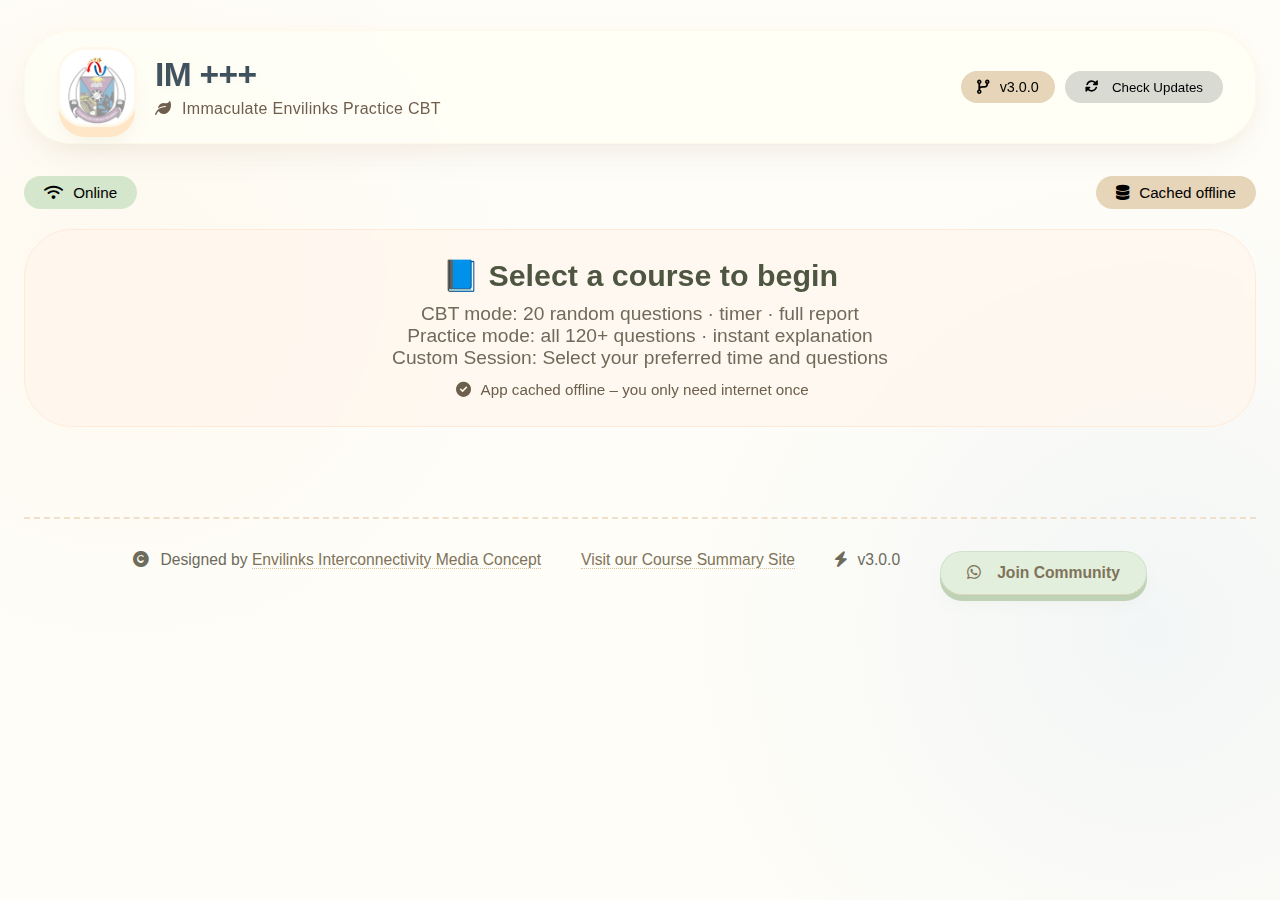
<file: index.html>
<!-- ========== INDEX.HTML - COMPLETE VERSION ========== -->
<!DOCTYPE html>
<html lang="en">
<head>
    <meta charset="UTF-8">
    <meta name="viewport" content="width=device-width, initial-scale=1.0, maximum-scale=1.5">
    <title>Immaculate Envilinks · CBT Courses</title>
    <link rel="stylesheet" href="https://cdnjs.cloudflare.com/ajax/libs/font-awesome/6.0.0-beta3/css/all.min.css">
    <link rel="stylesheet" href="style.css">
    <link rel="manifest" href="manifest.json">
    <meta name="theme-color" content="#fefdf8">
    <meta name="app-version" content="3.0.0">
    <script src="version.js"></script>
</head>
<body>
    <div class="main-wrapper">
        <!-- ===== HEADER ===== -->
        <header class="cbt-header">
            <div class="logo-area">
                <img src="logo.jpg" alt="Envilinks Logo" class="logo-image" onerror="this.style.display='none'; this.nextElementSibling.style.display='flex';">
                <div>
                    <div class="cbt-title">IM +++</div>
                    <div class="full-name"><i class="fas fa-leaf"></i> Immaculate Envilinks Practice CBT</div>
                </div>
            </div>
            <div style="display: flex; gap: 10px;">
                <span class="version-badge" style="background: #e6d5b8; padding: 8px 16px; border-radius: 40px; font-size: 0.9rem;">
                    <i class="fas fa-code-branch"></i> v3.0.0
                </span>
                <button id="checkUpdateBtn" class="update-btn" style="background: #d9dad2; border: none; padding: 8px 20px; border-radius: 40px; cursor: pointer; display: flex; align-items: center; gap: 8px;">
                    <i class="fas fa-sync-alt"></i>
                    <span>Check Updates</span>
                </button>
            </div>
        </header>

        <!-- ===== STATUS BAR ===== -->
        <div style="display: flex; justify-content: space-between; align-items: center; margin: 10px 0 20px;">
            <span class="offline-status" style="background: #d4e6cb; padding: 8px 20px; border-radius: 60px; font-size: 0.95rem;">
                <i class="fas fa-wifi"></i> Online
            </span>
            <span style="background: #e6d5b8; padding: 8px 20px; border-radius: 60px; font-size: 0.95rem;">
                <i class="fas fa-database"></i> <span id="cacheStatus">Cached offline</span>
            </span>
        </div>

        <!-- ===== WELCOME PANEL ===== -->
        <div class="welcome-panel">
            <h2>📘 Select a course to begin</h2>
            <p>CBT mode: 20 random questions · timer · full report <br> Practice mode: all 120+ questions · instant explanation <br> Custom Session: Select your preferred time and questions</p>
            <p style="margin-top: 12px; font-size: 0.95rem; color: #6c604c;">
                <i class="fas fa-check-circle"></i> App cached offline – you only need internet once
                <span id="lastUpdated" style="margin-left: 15px; font-size: 0.85rem;"></span>
            </p>
        </div>

        <!-- ===== SUBJECT CARDS ===== -->
        <div class="subject-dashboard" id="subjectDashboard"></div>



        <!-- ===== COPYRIGHT ===== -->
        <footer class="copyright">
            <div class="footer-credit">
                <span><i class="fas fa-copyright"></i> Designed by <a href="https://eimc.vercel.app/">Envilinks Interconnectivity Media Concept</a></span>
                <span><a href="https://imsummary.vercel.app/">Visit our Course Summary Site</a></span>
                <span><i class="fas fa-bolt"></i> v<span id="footerVersion">3.0.0</span></span>
                <span><a href="https://chat.whatsapp.com/KnEMW7zYJr1K8Be0naLIYa" target="_blank" class="community-link">
                    <i class="fab fa-whatsapp"></i> Join Community
                </a></span>
            </div>
        </footer>
    </div>

    <!-- ===== SUBJECT DATA ===== -->
    <script id="subjectData" type="application/json">
        [
            { "id": "cve", "name": "CVE 105", "icon": "flask", "timeMin": 10, "bankSize": 120 },
            { "id": "che", "name": "CHE 101", "icon": "vial", "timeMin": 10, "bankSize": 80 },
            { "id": "gns101", "name": "GNS 101", "icon": "book", "timeMin": 10, "bankSize": 120 },
            { "id": "gns103", "name": "GNS 103", "icon": "book", "timeMin": 10, "bankSize": 80 },
            { "id": "phy101", "name": "PHY 101", "icon": "rocket", "timeMin": 10, "bankSize": 80 },
            { "id": "phy103", "name": "PHY 103", "icon": "droplet", "timeMin": 10, "bankSize": 80 },
            { "id": "mts", "name": "MTS 101", "icon": "square-root-variable", "timeMin": 20, "bankSize": 125 }
        ]
    </script>

    <script src="index.js"></script>
    <script>
        // Update footer version
        document.getElementById('footerVersion').textContent = 
            document.querySelector('meta[name="app-version"]')?.content || '3.0.0';
        
        // Last updated display
        const lastUpdate = localStorage.getItem('last_update_check');
        if (lastUpdate) {
            const date = new Date(parseInt(lastUpdate));
            document.getElementById('lastUpdated').textContent = 
                `Last checked: ${date.toLocaleDateString()}`;
        }

        // Check update button
        document.getElementById('checkUpdateBtn').addEventListener('click', function() {
            const btn = this;
            const originalHtml = btn.innerHTML;
            btn.innerHTML = '<i class="fas fa-spinner fa-spin"></i> Checking...';
            btn.disabled = true;
            
            checkForUpdates(true).then(() => {
                btn.innerHTML = originalHtml;
                btn.disabled = false;
            }).catch(() => {
                btn.innerHTML = originalHtml;
                btn.disabled = false;
            });
        });

        // Network status
        function updateOnlineStatus() {
            const statusEl = document.querySelector('.offline-status');
            if (navigator.onLine) {
                statusEl.innerHTML = '<i class="fas fa-wifi"></i> Online';
                statusEl.style.background = '#d4e6cb';
            } else {
                statusEl.innerHTML = '<i class="fas fa-plug"></i> Offline';
                statusEl.style.background = '#ffe1dd';
            }
        }
        
        window.addEventListener('online', updateOnlineStatus);
        window.addEventListener('offline', updateOnlineStatus);
        updateOnlineStatus();

        // Cache status
        if ('caches' in window) {
            caches.keys().then(keys => {
                const cacheStatus = document.getElementById('cacheStatus');
                if (keys.length > 0) {
                    cacheStatus.innerHTML = `<i class="fas fa-check-circle"></i> ${keys.length} caches · ready offline`;
                }
            });
        }

        // Service worker registration with update handling
        if ('serviceWorker' in navigator) {
            navigator.serviceWorker.register('sw.js')
                .then(reg => {
                    console.log('Service Worker registered:', reg);
                    
                    reg.addEventListener('updatefound', () => {
                        const newWorker = reg.installing;
                        newWorker.addEventListener('statechange', () => {
                            if (newWorker.state === 'installed' && navigator.serviceWorker.controller) {
                                // New version available
                                console.log('New version detected');
                            }
                        });
                    });
                })
                .catch(err => console.error('Service Worker registration failed:', err));
        }
    </script>
</body>
</html>
</file>
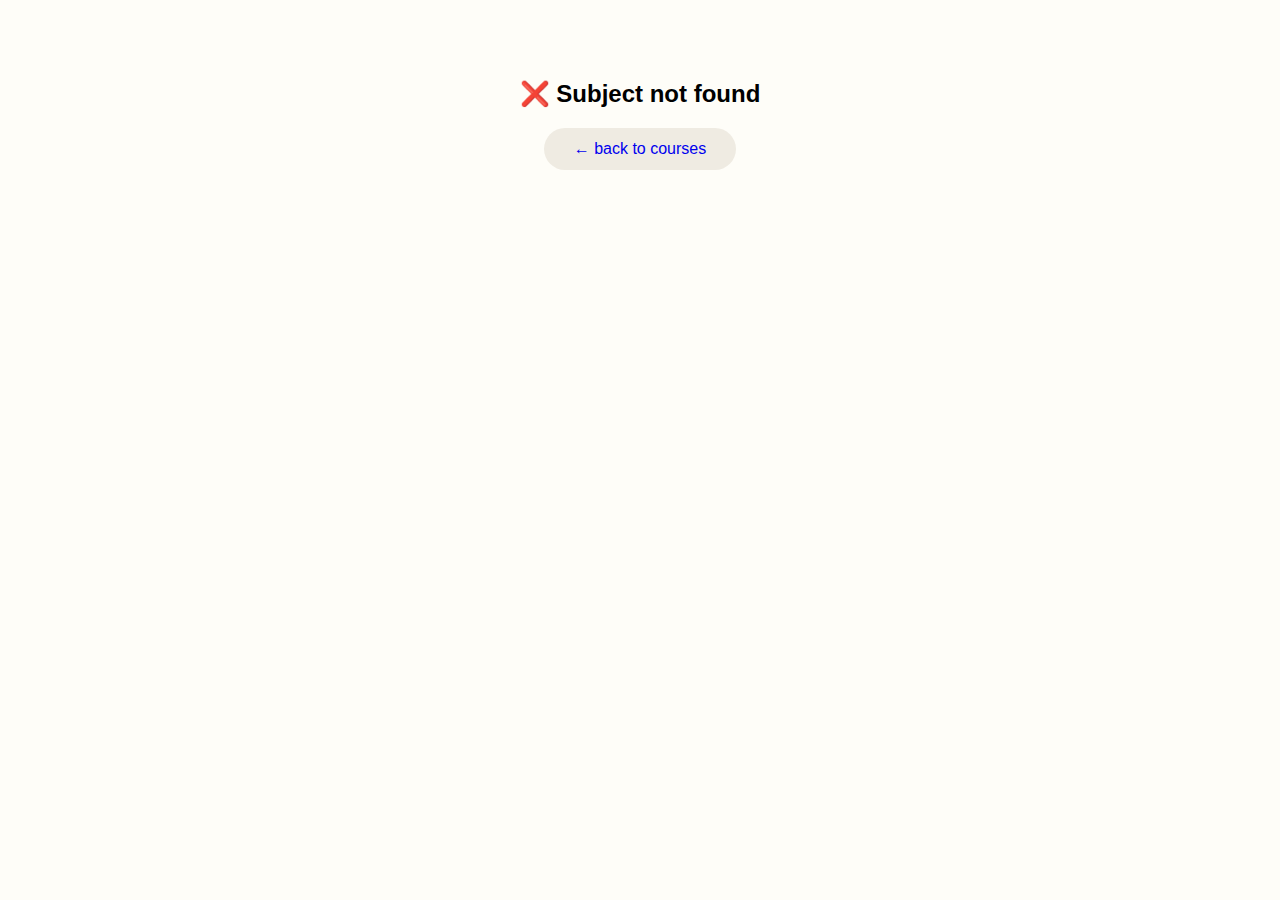
<file: che.html>
<!-- ========== CHE.HTML ========== -->
<!-- CHE 101 - Chemistry -->
<!DOCTYPE html>
<html lang="en">
<head>
    <meta charset="UTF-8">
    <meta name="viewport" content="width=device-width, initial-scale=1.0, maximum-scale=1.5">
    <title id="subjectName">CHE 101 · Chemistry</title>
    <link rel="stylesheet" href="https://cdnjs.cloudflare.com/ajax/libs/font-awesome/6.0.0-beta3/css/all.min.css">
    <link rel="stylesheet" href="style.css">
    <link rel="manifest" href="manifest.json">
    <!-- MathJax for beautiful equations -->
    <script src="https://cdn.jsdelivr.net/npm/mathjax@3/es5/tex-chtml.js" async></script>
    <!-- Subject-specific question bank -->
    <script src="che.js"></script>
</head>
<body class="subject-page">
    <div class="main-wrapper">
        <!-- ===== BACK TO DASHBOARD ===== -->
        <a href="index.html" class="back-link"><i class="fas fa-arrow-left"></i> all courses</a>

        <!-- ===== HEADER (compact) ===== -->
        <header class="cbt-header" style="margin-bottom:20px;">
            <div class="logo-area">
                <img src="logo.jpg" alt="Envilinks Logo" class="logo-image" style="width:70px; height:70px;" onerror="this.style.display='none'; this.nextElementSibling.style.display='flex';">
                <div>
                    <div class="cbt-title" style="font-size:1.8rem;">IM+++ <span style="font-size:1.2rem;" id="subjectNameHeader">CHE 101</span></div>
                </div>
            </div>
        </header>

        <!-- ===== OFFLINE INDICATOR ===== -->
        <div style="display: flex; justify-content: flex-end; margin-bottom: 10px;">
            <span style="background: #e6d5b8; padding: 4px 16px; border-radius: 60px; font-size: 0.8rem; color: #4a3e2e;">
                <i class="fas fa-database"></i> cached offline
            </span>
        </div>

        <!-- ===== MODE TOGGLE ===== -->
        <div class="mode-toggle" id="modeToggle">
            <button id="modeCbtBtn" class="mode-btn active"><i class="fas fa-clock"></i> CBT · 20q</button>
            <button id="modePracticeBtn" class="mode-btn"><i class="fas fa-feather"></i> Practice · all</button>
            <button id="modeCustomBtn" class="mode-btn"><i class="fas fa-sliders-h"></i> Custom</button>
        </div>

        <!-- ===== CUSTOM SESSION SETTINGS ===== -->
        <div id="customSettingsPanel" style="display: none; background: #fefcf7; border-radius: 40px; padding: 24px; margin: 20px 0; border: 1px solid #e6d5b8;">
            <h3 style="display: flex; align-items: center; gap: 12px; margin-top: 0; margin-bottom: 20px;">
                <i class="fas fa-cog"></i> Custom Session Settings
            </h3>
            <div style="display: flex; flex-wrap: wrap; gap: 20px; align-items: flex-end;">
                <div style="flex: 1; min-width: 200px;">
                    <label style="display: block; margin-bottom: 8px; font-weight: 600; color: #4a3e2e;">
                        <i class="fas fa-question-circle"></i> Number of Questions
                    </label>
                    <div style="display: flex; align-items: center; gap: 10px;">
                        <input type="number" id="customQuestionCount" min="1" max="80" value="30" 
                               style="width: 100px; padding: 12px; border-radius: 30px; border: 2px solid #e6d5b8; background: white; font-size: 1rem;">
                        <span style="color: #6f5e4e;">max: <span id="customQuestionMax">80</span></span>
                    </div>
                </div>
                <div style="flex: 1; min-width: 200px;">
                    <label style="display: block; margin-bottom: 8px; font-weight: 600; color: #4a3e2e;">
                        <i class="fas fa-hourglass-half"></i> Time Limit (minutes)
                    </label>
                    <div style="display: flex; align-items: center; gap: 10px;">
                        <input type="number" id="customTimeMinutes" min="1" max="180" value="30" 
                               style="width: 100px; padding: 12px; border-radius: 30px; border: 2px solid #e6d5b8; background: white; font-size: 1rem;">
                        <span style="color: #6f5e4e;">max: 180</span>
                    </div>
                </div>
                <div style="flex: 0 0 auto;">
                    <button id="applyCustomSettingsBtn" style="background: #c1d4c9; border: none; padding: 12px 32px; border-radius: 60px; font-weight: 600; display: flex; align-items: center; gap: 8px;">
                        <i class="fas fa-play"></i> Start Custom Session
                    </button>
                </div>
            </div>
            <p style="margin-bottom: 0; margin-top: 16px; color: #6f5e4e; font-size: 0.9rem; border-top: 1px dashed #e6d5b8; padding-top: 16px;">
                <i class="fas fa-info-circle"></i> Custom session: <strong><span id="customCountValue">30</span> questions</strong> · <strong><span id="customTimeValue">30</span> minutes</strong>
            </p>
        </div>

        <!-- ===== QUIZ PANEL ===== -->
        <div class="quiz-pane" id="quizPane">
            <div class="question-header">
                <div class="progress" id="progressIndicator">✦ 0/0</div>
                <div class="timer-badge" id="timerDisplay"><i class="fas fa-hourglass-half"></i> 00:00</div>
                <button class="shuffle-btn" id="shuffleBtn"><i class="fas fa-random"></i> reshuffle</button>
            </div>
            <div id="questionContainer">
                <div class="question-box" id="questionText">loading questions...</div>
                <div class="options" id="optionsContainer"></div>
            </div>
            <div class="nav-buttons">
                <button class="nav-btn" id="prevBtn" disabled><i class="fas fa-arrow-left"></i> previous</button>
                <button class="nav-btn" id="nextBtn">next <i class="fas fa-arrow-right"></i></button>
                <button class="nav-btn submit-btn" id="submitSubjectBtn"><i class="fas fa-check-circle"></i> finish & submit</button>
                <button class="nav-btn explain-btn" id="explainCurrentBtn"><i class="fas fa-lightbulb"></i> explain</button>
            </div>
        </div>

        <!-- ===== CORRECTION PANE ===== -->
        <div class="correction-pane" id="correctionPane">
            <div class="correction-title">
                <i class="fas fa-clipboard-check"></i> review & topics
            </div>
            <div id="correctionContent">
                <p style="font-size:1.2rem; color:#685a4a; text-align:center;">
                    <i class="fas fa-lock"></i> Complete the test and submit to see your results
                </p>
            </div>
            <!-- Hidden until submission -->
            <div class="topic-suggestion hidden" id="topicSuggestionBox">
                <i class="fas fa-book-open"></i> <strong>📘 focus topics for review:</strong> 
                <span id="suggestedTopics">—</span>
            </div>
        </div>

        <!-- ===== VIEW FULL RESULTS LINK ===== -->
        <div style="text-align: center; margin: 20px 0;" id="viewResultsContainer" class="hidden">
            <a href="#" id="viewFullResultsBtn" class="community-link" style="display: inline-flex; background: #c1d4c9; padding: 16px 42px;">
                <i class="fas fa-chart-simple"></i> view detailed performance report
            </a>
        </div>

        <!-- ===== COPYRIGHT ===== -->
        <footer class="copyright">
            <div class="footer-credit">
                <span><i class="fas fa-copyright"></i> Designed by <a href="https://eimc.vercel.app/"> Envilinks Interconnectivity Media Concept</a></span>
                <span><i class="fas fa-bolt"></i><a href="https://chat.whatsapp.com/KnEMW7zYJr1K8Be0naLIYa" target="_blank" class="community-link">
                <i class="fab fa-whatsapp"></i> Join the Immaculate Envilinks + FUTA community
            </a></span>
            </div>
        </footer>
    </div>

    <!-- Shared subject JavaScript -->
    <script src="subject.js"></script>
</body>
</html>
</file>
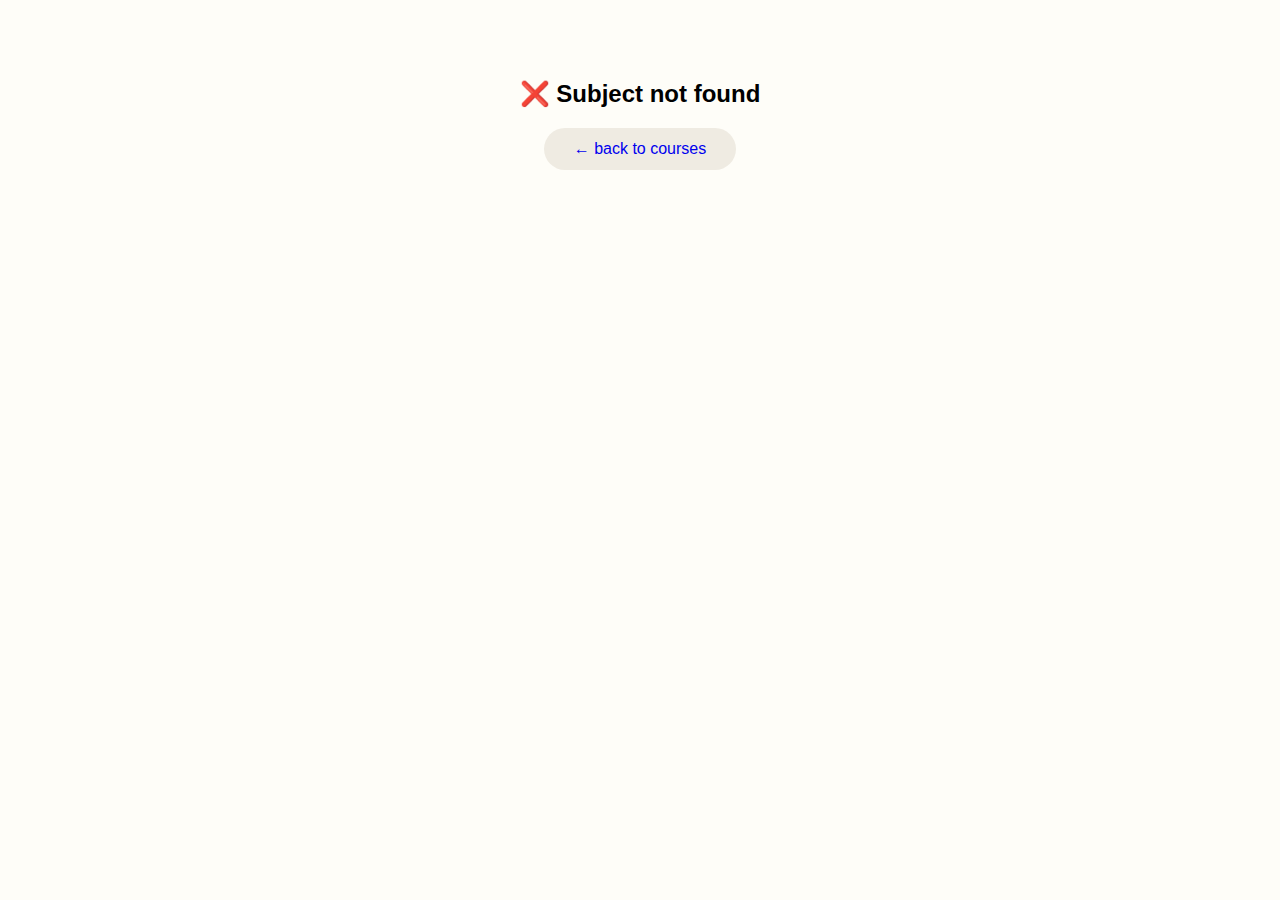
<file: cve.html>
<!-- ========== CVE.HTML ========== -->
<!-- CVE 105 - Questions loaded from external cve.js -->
<!DOCTYPE html>
<html lang="en">
<head>
    <meta charset="UTF-8">
    <meta name="viewport" content="width=device-width, initial-scale=1.0, maximum-scale=1.5">
    <title id="subjectName">CVE 105 · Science and Technology</title>
    <link rel="stylesheet" href="https://cdnjs.cloudflare.com/ajax/libs/font-awesome/6.0.0-beta3/css/all.min.css">
    <link rel="stylesheet" href="style.css">
    <link rel="manifest" href="manifest.json">
    <!-- MathJax for beautiful equations -->
    <script src="https://cdn.jsdelivr.net/npm/mathjax@3/es5/tex-chtml.js" async></script>
    <!-- Subject-specific question bank -->
    <script src="cve.js"></script>
</head>
<body class="subject-page">
    <div class="main-wrapper">
        <!-- ===== BACK TO DASHBOARD ===== -->
        <a href="index.html" class="back-link"><i class="fas fa-arrow-left"></i> all courses</a>

        <!-- ===== HEADER (compact) ===== -->
        <header class="cbt-header" style="margin-bottom:20px;">
            <div class="logo-area">
                <img src="logo.jpg" alt="Envilinks Logo" class="logo-image" style="width:70px; height:70px;" onerror="this.style.display='none'; this.nextElementSibling.style.display='flex';">
                <div>
                    <div class="cbt-title" style="font-size:1.8rem;">IM+++ <span style="font-size:1.2rem;" id="subjectNameHeader">CVE 105</span></div>
                </div>
            </div>
        </header>

        <!-- ===== OFFLINE INDICATOR ===== -->
        <div style="display: flex; justify-content: flex-end; margin-bottom: 10px;">
            <span style="background: #e6d5b8; padding: 4px 16px; border-radius: 60px; font-size: 0.8rem; color: #4a3e2e;">
                <i class="fas fa-database"></i> cached offline
            </span>
        </div>

        <!-- ===== MODE TOGGLE ===== -->
        <div class="mode-toggle" id="modeToggle">
            <button id="modeCbtBtn" class="mode-btn active"><i class="fas fa-clock"></i> CBT · 20q</button>
            <button id="modePracticeBtn" class="mode-btn"><i class="fas fa-feather"></i> Practice · all</button>
            <button id="modeCustomBtn" class="mode-btn"><i class="fas fa-sliders-h"></i> Custom</button>
        </div>

        <!-- ===== CUSTOM SESSION SETTINGS ===== -->
        <div id="customSettingsPanel" style="display: none; background: #fefcf7; border-radius: 40px; padding: 24px; margin: 20px 0; border: 1px solid #e6d5b8;">
            <h3 style="display: flex; align-items: center; gap: 12px; margin-top: 0; margin-bottom: 20px;">
                <i class="fas fa-cog"></i> Custom Session Settings
            </h3>
            <div style="display: flex; flex-wrap: wrap; gap: 20px; align-items: flex-end;">
                <div style="flex: 1; min-width: 200px;">
                    <label style="display: block; margin-bottom: 8px; font-weight: 600; color: #4a3e2e;">
                        <i class="fas fa-question-circle"></i> Number of Questions
                    </label>
                    <div style="display: flex; align-items: center; gap: 10px;">
                        <input type="number" id="customQuestionCount" min="1" max="125" value="30" 
                               style="width: 100px; padding: 12px; border-radius: 30px; border: 2px solid #e6d5b8; background: white; font-size: 1rem;">
                        <span style="color: #6f5e4e;">max: <span id="customQuestionMax">125</span></span>
                    </div>
                </div>
                <div style="flex: 1; min-width: 200px;">
                    <label style="display: block; margin-bottom: 8px; font-weight: 600; color: #4a3e2e;">
                        <i class="fas fa-hourglass-half"></i> Time Limit (minutes)
                    </label>
                    <div style="display: flex; align-items: center; gap: 10px;">
                        <input type="number" id="customTimeMinutes" min="1" max="180" value="30" 
                               style="width: 100px; padding: 12px; border-radius: 30px; border: 2px solid #e6d5b8; background: white; font-size: 1rem;">
                        <span style="color: #6f5e4e;">max: 180</span>
                    </div>
                </div>
                <div style="flex: 0 0 auto;">
                    <button id="applyCustomSettingsBtn" style="background: #c1d4c9; border: none; padding: 12px 32px; border-radius: 60px; font-weight: 600; display: flex; align-items: center; gap: 8px;">
                        <i class="fas fa-play"></i> Start Custom Session
                    </button>
                </div>
            </div>
            <p style="margin-bottom: 0; margin-top: 16px; color: #6f5e4e; font-size: 0.9rem; border-top: 1px dashed #e6d5b8; padding-top: 16px;">
                <i class="fas fa-info-circle"></i> Custom session: <strong><span id="customCountValue">30</span> questions</strong> · <strong><span id="customTimeValue">30</span> minutes</strong>
            </p>
        </div>

        <!-- ===== QUIZ PANEL ===== -->
        <div class="quiz-pane" id="quizPane">
            <div class="question-header">
                <div class="progress" id="progressIndicator">✦ 0/0</div>
                <div class="timer-badge" id="timerDisplay"><i class="fas fa-hourglass-half"></i> 00:00</div>
                <button class="shuffle-btn" id="shuffleBtn"><i class="fas fa-random"></i> reshuffle</button>
            </div>
            <div id="questionContainer">
                <div class="question-box" id="questionText">loading questions...</div>
                <div class="options" id="optionsContainer"></div>
            </div>
            <div class="nav-buttons">
                <button class="nav-btn" id="prevBtn" disabled><i class="fas fa-arrow-left"></i> previous</button>
                <button class="nav-btn" id="nextBtn">next <i class="fas fa-arrow-right"></i></button>
                <button class="nav-btn submit-btn" id="submitSubjectBtn"><i class="fas fa-check-circle"></i> finish & submit</button>
                <button class="nav-btn explain-btn" id="explainCurrentBtn"><i class="fas fa-lightbulb"></i> explain</button>
            </div>
        </div>

        <!-- ===== CORRECTION PANE ===== -->
        <div class="correction-pane" id="correctionPane">
            <div class="correction-title">
                <i class="fas fa-clipboard-check"></i> review & topics
            </div>
            <div id="correctionContent">
                <p style="font-size:1.2rem; color:#685a4a; text-align:center;">
                    <i class="fas fa-lock"></i> Complete the test and submit to see your results
                </p>
            </div>
            <!-- Hidden until submission -->
            <div class="topic-suggestion hidden" id="topicSuggestionBox">
                <i class="fas fa-book-open"></i> <strong>📘 focus topics for review:</strong> 
                <span id="suggestedTopics">—</span>
            </div>
        </div>

        <!-- ===== VIEW FULL RESULTS LINK ===== -->
        <div style="text-align: center; margin: 20px 0;" id="viewResultsContainer" class="hidden">
            <a href="#" id="viewFullResultsBtn" class="community-link" style="display: inline-flex; background: #c1d4c9; padding: 16px 42px;">
                <i class="fas fa-chart-simple"></i> view detailed performance report
            </a>
        </div>

        <!-- ===== COPYRIGHT ===== -->
        <footer class="copyright">
            <div class="footer-credit">
                <span><i class="fas fa-copyright"></i> Designed by <a href="https://eimc.vercel.app/"> Envilinks Interconnectivity Media Concept</a></span>
                <span><i class="fas fa-bolt"></i><a href="https://chat.whatsapp.com/KnEMW7zYJr1K8Be0naLIYa" target="_blank" class="community-link">
                <i class="fab fa-whatsapp"></i> Join the Immaculate Envilinks + FUTA community
            </a></span>
            </div>
        </footer>
    </div>

    <!-- Shared subject JavaScript -->
    <script src="subject.js"></script>
</body>
</html>
</file>
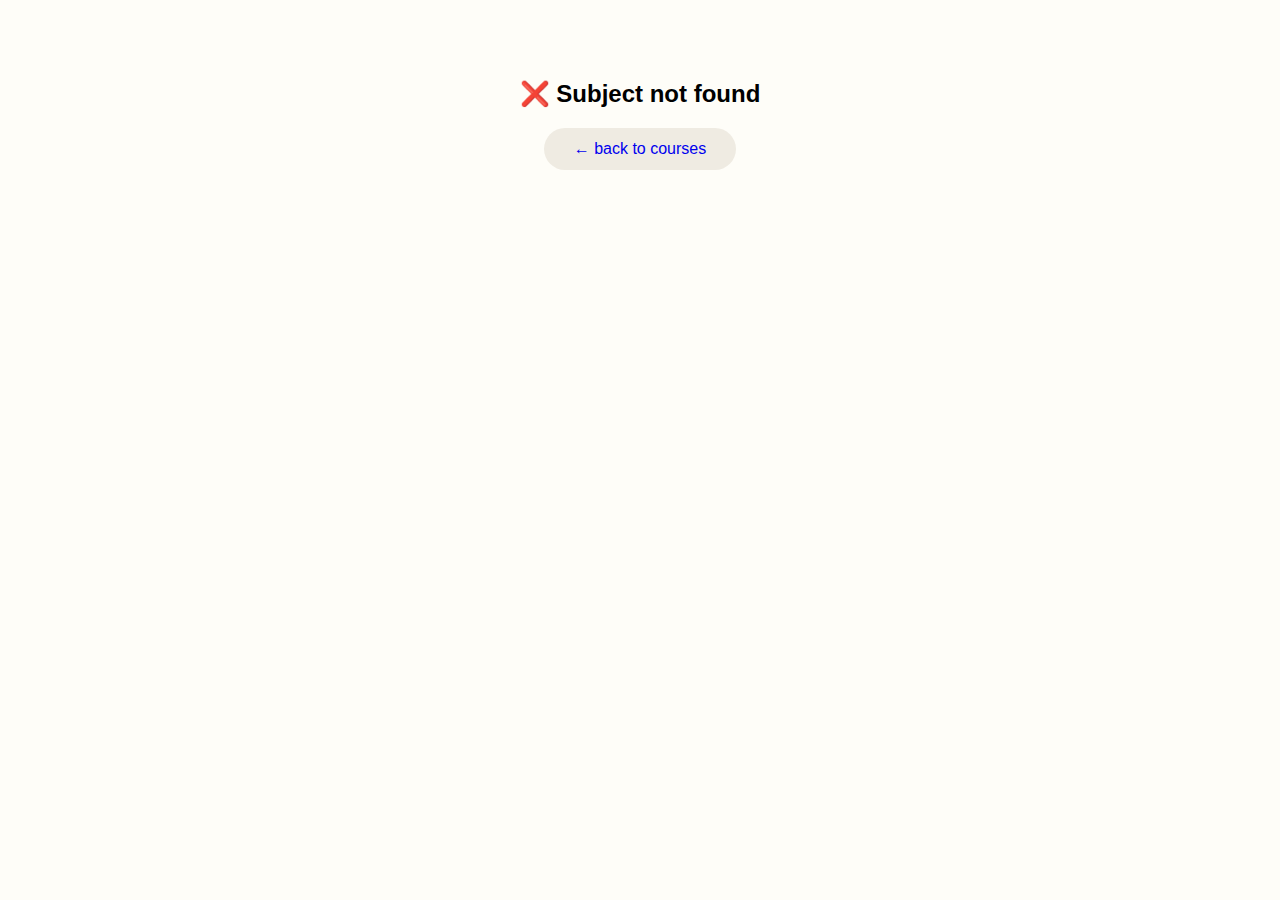
<file: gns101.html>
<!-- ========== GNS101.HTML ========== -->
<!-- GNS 101 - Use of English -->
<!DOCTYPE html>
<html lang="en">
<head>
    <meta charset="UTF-8">
    <meta name="viewport" content="width=device-width, initial-scale=1.0, maximum-scale=1.5">
    <title id="subjectName">GNS 101 · Use of English</title>
    <link rel="stylesheet" href="https://cdnjs.cloudflare.com/ajax/libs/font-awesome/6.0.0-beta3/css/all.min.css">
    <link rel="stylesheet" href="style.css">
    <link rel="manifest" href="manifest.json">
    <script src="https://cdn.jsdelivr.net/npm/mathjax@3/es5/tex-chtml.js" async></script>
    <script src="gns101.js"></script>
</head>
<body class="subject-page">
    <div class="main-wrapper">
        <a href="index.html" class="back-link"><i class="fas fa-arrow-left"></i> all courses</a>

        <header class="cbt-header" style="margin-bottom:20px;">
            <div class="logo-area">
                <img src="logo.jpg" alt="Envilinks Logo" class="logo-image" style="width:70px; height:70px;" onerror="this.style.display='none'; this.nextElementSibling.style.display='flex';">
                <div>
                    <div class="cbt-title" style="font-size:1.8rem;">IM+++ <span style="font-size:1.2rem;" id="subjectNameHeader">GNS 101</span></div>
                </div>
            </div>
        </header>

        <div style="display: flex; justify-content: flex-end; margin-bottom: 10px;">
            <span style="background: #e6d5b8; padding: 4px 16px; border-radius: 60px; font-size: 0.8rem; color: #4a3e2e;">
                <i class="fas fa-database"></i> cached offline
            </span>
        </div>

        <div class="mode-toggle" id="modeToggle">
            <button id="modeCbtBtn" class="mode-btn active"><i class="fas fa-clock"></i> CBT · 20q</button>
            <button id="modePracticeBtn" class="mode-btn"><i class="fas fa-feather"></i> Practice · all</button>
            <button id="modeCustomBtn" class="mode-btn"><i class="fas fa-sliders-h"></i> Custom</button>
        </div>

        <div id="customSettingsPanel" style="display: none; background: #fefcf7; border-radius: 40px; padding: 24px; margin: 20px 0; border: 1px solid #e6d5b8;">
            <h3 style="display: flex; align-items: center; gap: 12px; margin-top: 0; margin-bottom: 20px;">
                <i class="fas fa-cog"></i> Custom Session Settings
            </h3>
            <div style="display: flex; flex-wrap: wrap; gap: 20px; align-items: flex-end;">
                <div style="flex: 1; min-width: 200px;">
                    <label style="display: block; margin-bottom: 8px; font-weight: 600; color: #4a3e2e;">
                        <i class="fas fa-question-circle"></i> Number of Questions
                    </label>
                    <div style="display: flex; align-items: center; gap: 10px;">
                        <input type="number" id="customQuestionCount" min="1" max="120" value="30" 
                               style="width: 100px; padding: 12px; border-radius: 30px; border: 2px solid #e6d5b8; background: white; font-size: 1rem;">
                        <span style="color: #6f5e4e;">max: <span id="customQuestionMax">120</span></span>
                    </div>
                </div>
                <div style="flex: 1; min-width: 200px;">
                    <label style="display: block; margin-bottom: 8px; font-weight: 600; color: #4a3e2e;">
                        <i class="fas fa-hourglass-half"></i> Time Limit (minutes)
                    </label>
                    <div style="display: flex; align-items: center; gap: 10px;">
                        <input type="number" id="customTimeMinutes" min="1" max="180" value="30" 
                               style="width: 100px; padding: 12px; border-radius: 30px; border: 2px solid #e6d5b8; background: white; font-size: 1rem;">
                        <span style="color: #6f5e4e;">max: 180</span>
                    </div>
                </div>
                <div style="flex: 0 0 auto;">
                    <button id="applyCustomSettingsBtn" style="background: #c1d4c9; border: none; padding: 12px 32px; border-radius: 60px; font-weight: 600; display: flex; align-items: center; gap: 8px;">
                        <i class="fas fa-play"></i> Start Custom Session
                    </button>
                </div>
            </div>
            <p style="margin-bottom: 0; margin-top: 16px; color: #6f5e4e; font-size: 0.9rem; border-top: 1px dashed #e6d5b8; padding-top: 16px;">
                <i class="fas fa-info-circle"></i> Custom session: <strong><span id="customCountValue">30</span> questions</strong> · <strong><span id="customTimeValue">30</span> minutes</strong>
            </p>
        </div>

        <div class="quiz-pane" id="quizPane">
            <div class="question-header">
                <div class="progress" id="progressIndicator">✦ 0/0</div>
                <div class="timer-badge" id="timerDisplay"><i class="fas fa-hourglass-half"></i> 00:00</div>
                <button class="shuffle-btn" id="shuffleBtn"><i class="fas fa-random"></i> reshuffle</button>
            </div>
            <div id="questionContainer">
                <div class="question-box" id="questionText">loading questions...</div>
                <div class="options" id="optionsContainer"></div>
            </div>
            <div class="nav-buttons">
                <button class="nav-btn" id="prevBtn" disabled><i class="fas fa-arrow-left"></i> previous</button>
                <button class="nav-btn" id="nextBtn">next <i class="fas fa-arrow-right"></i></button>
                <button class="nav-btn submit-btn" id="submitSubjectBtn"><i class="fas fa-check-circle"></i> finish & submit</button>
                <button class="nav-btn explain-btn" id="explainCurrentBtn"><i class="fas fa-lightbulb"></i> explain</button>
            </div>
        </div>

        <div class="correction-pane" id="correctionPane">
            <div class="correction-title">
                <i class="fas fa-clipboard-check"></i> review & topics
            </div>
            <div id="correctionContent">
                <p style="font-size:1.2rem; color:#685a4a; text-align:center;">
                    <i class="fas fa-lock"></i> Complete the test and submit to see your results
                </p>
            </div>
            <div class="topic-suggestion hidden" id="topicSuggestionBox">
                <i class="fas fa-book-open"></i> <strong>📘 focus topics for review:</strong> 
                <span id="suggestedTopics">—</span>
            </div>
        </div>

        <div style="text-align: center; margin: 20px 0;" id="viewResultsContainer" class="hidden">
            <a href="#" id="viewFullResultsBtn" class="community-link" style="display: inline-flex; background: #c1d4c9; padding: 16px 42px;">
                <i class="fas fa-chart-simple"></i> view detailed performance report
            </a>
        </div>

        <footer class="copyright">
            <div class="footer-credit">
                <span><i class="fas fa-copyright"></i> Designed by <a href="https://eimc.vercel.app/"> Envilinks Interconnectivity Media Concept</a></span>
                <span><i class="fas fa-bolt"></i><a href="https://chat.whatsapp.com/KnEMW7zYJr1K8Be0naLIYa" target="_blank" class="community-link">
                <i class="fab fa-whatsapp"></i> Join the Immaculate Envilinks + FUTA community
            </a></span>
            </div>
        </footer>
    </div>

    <script src="subject.js"></script>
</body>
</html>
</file>
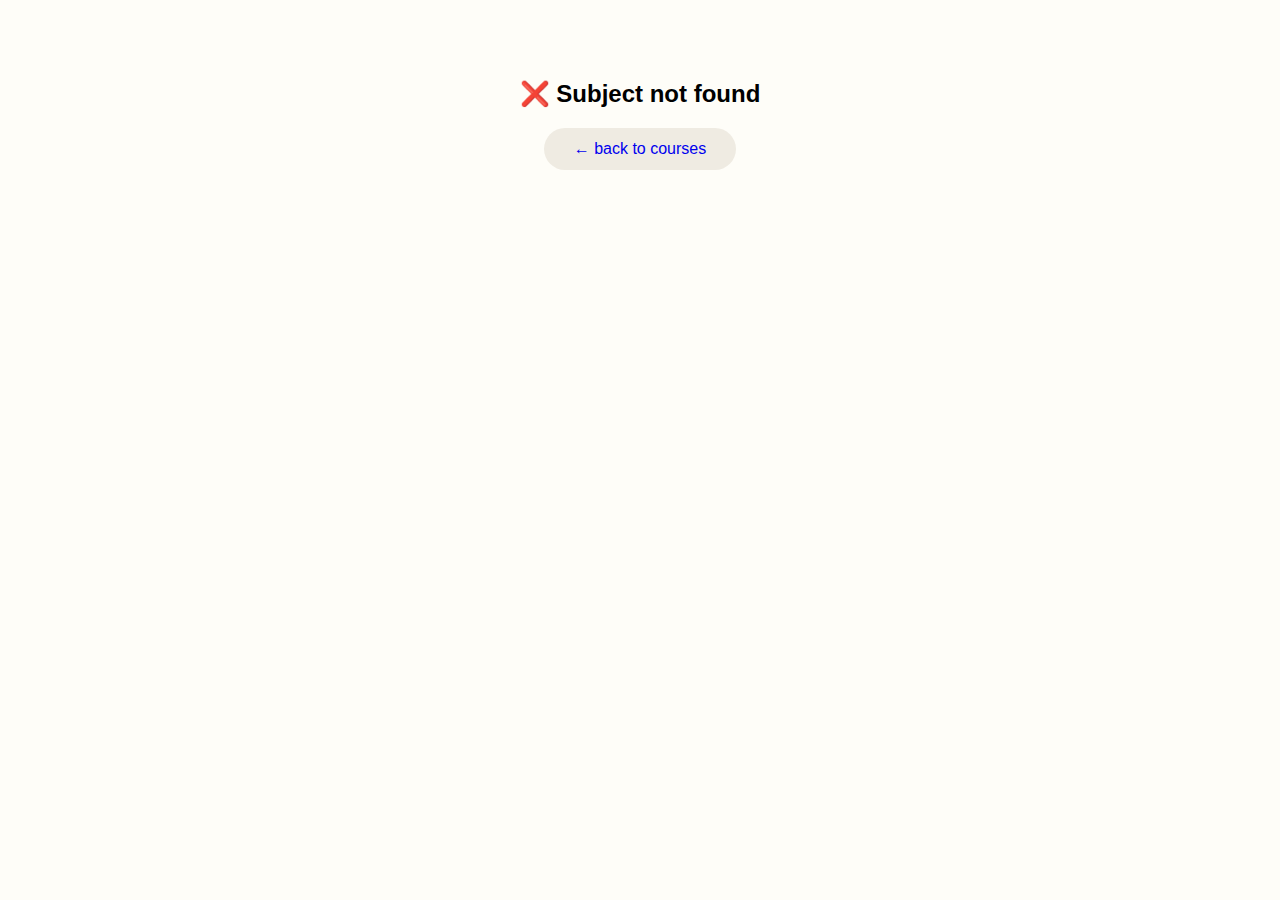
<file: gns103.html>
<!-- ========== GNS103.HTML ========== -->
<!-- GNS 103 - Information Retrieval -->
<!DOCTYPE html>
<html lang="en">
<head>
    <meta charset="UTF-8">
    <meta name="viewport" content="width=device-width, initial-scale=1.0, maximum-scale=1.5">
    <title id="subjectName">GNS 103 · Information Retrieval</title>
    <link rel="stylesheet" href="https://cdnjs.cloudflare.com/ajax/libs/font-awesome/6.0.0-beta3/css/all.min.css">
    <link rel="stylesheet" href="style.css">
    <link rel="manifest" href="manifest.json">
    <script src="https://cdn.jsdelivr.net/npm/mathjax@3/es5/tex-chtml.js" async></script>
    <script src="gns103.js"></script>
</head>
<body class="subject-page">
    <div class="main-wrapper">
        <a href="index.html" class="back-link"><i class="fas fa-arrow-left"></i> all courses</a>

        <header class="cbt-header" style="margin-bottom:20px;">
            <div class="logo-area">
                <img src="logo.jpg" alt="Envilinks Logo" class="logo-image" style="width:70px; height:70px;" onerror="this.style.display='none'; this.nextElementSibling.style.display='flex';">
                <div>
                    <div class="cbt-title" style="font-size:1.8rem;">IM+++ <span style="font-size:1.2rem;" id="subjectNameHeader">GNS 103</span></div>
                </div>
            </div>
        </header>

        <div style="display: flex; justify-content: flex-end; margin-bottom: 10px;">
            <span style="background: #e6d5b8; padding: 4px 16px; border-radius: 60px; font-size: 0.8rem; color: #4a3e2e;">
                <i class="fas fa-database"></i> cached offline
            </span>
        </div>

        <div class="mode-toggle" id="modeToggle">
            <button id="modeCbtBtn" class="mode-btn active"><i class="fas fa-clock"></i> CBT · 20q</button>
            <button id="modePracticeBtn" class="mode-btn"><i class="fas fa-feather"></i> Practice · all</button>
            <button id="modeCustomBtn" class="mode-btn"><i class="fas fa-sliders-h"></i> Custom</button>
        </div>

        <div id="customSettingsPanel" style="display: none; background: #fefcf7; border-radius: 40px; padding: 24px; margin: 20px 0; border: 1px solid #e6d5b8;">
            <h3 style="display: flex; align-items: center; gap: 12px; margin-top: 0; margin-bottom: 20px;">
                <i class="fas fa-cog"></i> Custom Session Settings
            </h3>
            <div style="display: flex; flex-wrap: wrap; gap: 20px; align-items: flex-end;">
                <div style="flex: 1; min-width: 200px;">
                    <label style="display: block; margin-bottom: 8px; font-weight: 600; color: #4a3e2e;">
                        <i class="fas fa-question-circle"></i> Number of Questions
                    </label>
                    <div style="display: flex; align-items: center; gap: 10px;">
                        <input type="number" id="customQuestionCount" min="1" max="100" value="30" 
                               style="width: 100px; padding: 12px; border-radius: 30px; border: 2px solid #e6d5b8; background: white; font-size: 1rem;">
                        <span style="color: #6f5e4e;">max: <span id="customQuestionMax">100</span></span>
                    </div>
                </div>
                <div style="flex: 1; min-width: 200px;">
                    <label style="display: block; margin-bottom: 8px; font-weight: 600; color: #4a3e2e;">
                        <i class="fas fa-hourglass-half"></i> Time Limit (minutes)
                    </label>
                    <div style="display: flex; align-items: center; gap: 10px;">
                        <input type="number" id="customTimeMinutes" min="1" max="180" value="30" 
                               style="width: 100px; padding: 12px; border-radius: 30px; border: 2px solid #e6d5b8; background: white; font-size: 1rem;">
                        <span style="color: #6f5e4e;">max: 180</span>
                    </div>
                </div>
                <div style="flex: 0 0 auto;">
                    <button id="applyCustomSettingsBtn" style="background: #c1d4c9; border: none; padding: 12px 32px; border-radius: 60px; font-weight: 600; display: flex; align-items: center; gap: 8px;">
                        <i class="fas fa-play"></i> Start Custom Session
                    </button>
                </div>
            </div>
            <p style="margin-bottom: 0; margin-top: 16px; color: #6f5e4e; font-size: 0.9rem; border-top: 1px dashed #e6d5b8; padding-top: 16px;">
                <i class="fas fa-info-circle"></i> Custom session: <strong><span id="customCountValue">30</span> questions</strong> · <strong><span id="customTimeValue">30</span> minutes</strong>
            </p>
        </div>

        <div class="quiz-pane" id="quizPane">
            <div class="question-header">
                <div class="progress" id="progressIndicator">✦ 0/0</div>
                <div class="timer-badge" id="timerDisplay"><i class="fas fa-hourglass-half"></i> 00:00</div>
                <button class="shuffle-btn" id="shuffleBtn"><i class="fas fa-random"></i> reshuffle</button>
            </div>
            <div id="questionContainer">
                <div class="question-box" id="questionText">loading questions...</div>
                <div class="options" id="optionsContainer"></div>
            </div>
            <div class="nav-buttons">
                <button class="nav-btn" id="prevBtn" disabled><i class="fas fa-arrow-left"></i> previous</button>
                <button class="nav-btn" id="nextBtn">next <i class="fas fa-arrow-right"></i></button>
                <button class="nav-btn submit-btn" id="submitSubjectBtn"><i class="fas fa-check-circle"></i> finish & submit</button>
                <button class="nav-btn explain-btn" id="explainCurrentBtn"><i class="fas fa-lightbulb"></i> explain</button>
            </div>
        </div>

        <div class="correction-pane" id="correctionPane">
            <div class="correction-title">
                <i class="fas fa-clipboard-check"></i> review & topics
            </div>
            <div id="correctionContent">
                <p style="font-size:1.2rem; color:#685a4a; text-align:center;">
                    <i class="fas fa-lock"></i> Complete the test and submit to see your results
                </p>
            </div>
            <div class="topic-suggestion hidden" id="topicSuggestionBox">
                <i class="fas fa-book-open"></i> <strong>📘 focus topics for review:</strong> 
                <span id="suggestedTopics">—</span>
            </div>
        </div>

        <div style="text-align: center; margin: 20px 0;" id="viewResultsContainer" class="hidden">
            <a href="#" id="viewFullResultsBtn" class="community-link" style="display: inline-flex; background: #c1d4c9; padding: 16px 42px;">
                <i class="fas fa-chart-simple"></i> view detailed performance report
            </a>
        </div>

        <footer class="copyright">
            <div class="footer-credit">
                <span><i class="fas fa-copyright"></i> Designed by <a href="https://eimc.vercel.app/"> Envilinks Interconnectivity Media Concept</a></span>
                <span><i class="fas fa-bolt"></i><a href="https://chat.whatsapp.com/KnEMW7zYJr1K8Be0naLIYa" target="_blank" class="community-link">
                <i class="fab fa-whatsapp"></i> Join the Immaculate Envilinks + FUTA community
            </a></span>
            </div>
        </footer>
    </div>

    <script src="subject.js"></script>
</body>
</html>
</file>
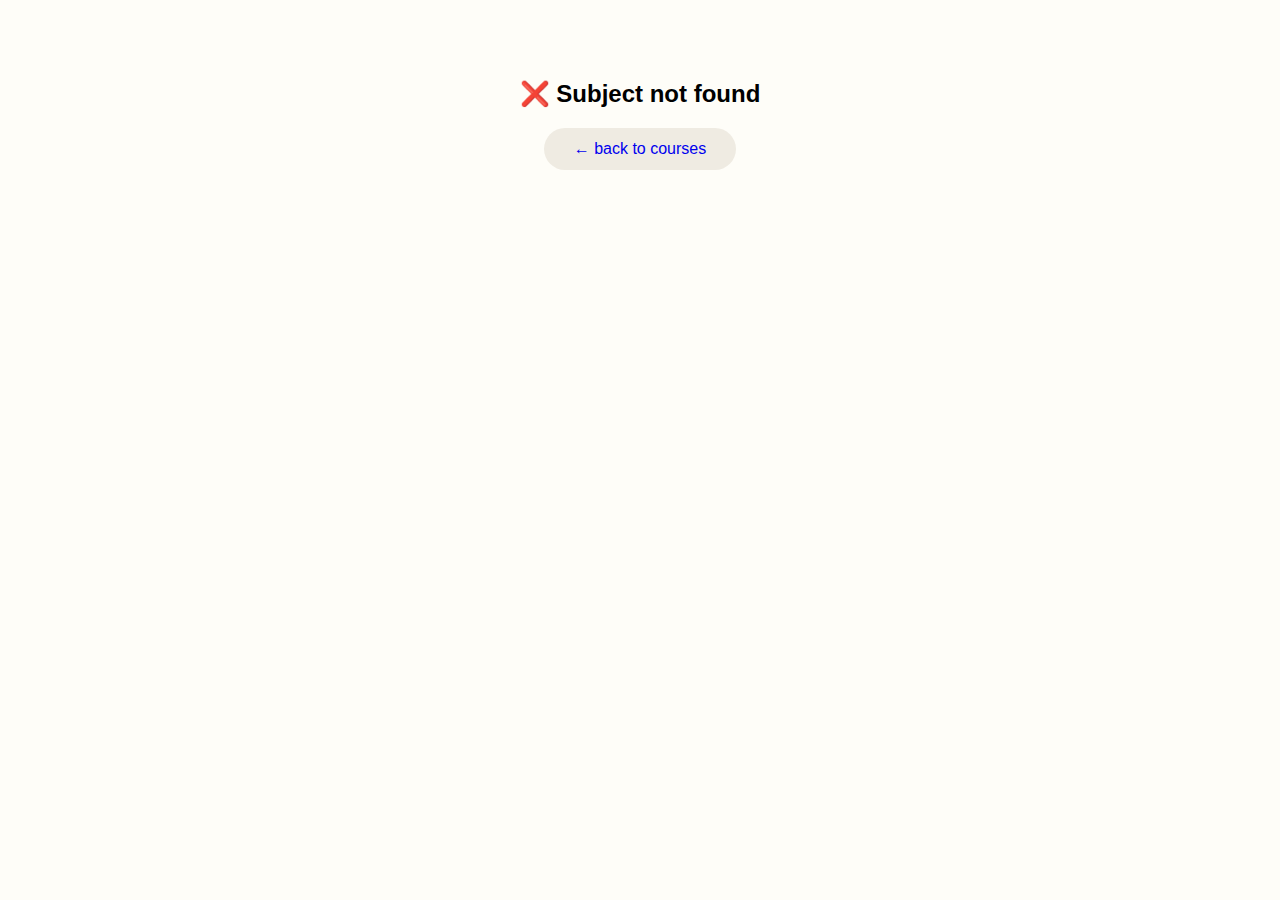
<file: mts.html>
<!-- ========== MTS.HTML ========== -->
<!-- MTS 101 - Mathematics -->
<!DOCTYPE html>
<html lang="en">
<head>
    <meta charset="UTF-8">
    <meta name="viewport" content="width=device-width, initial-scale=1.0, maximum-scale=1.5">
    <title id="subjectName">MTS 101 · Mathematics</title>
    <link rel="stylesheet" href="https://cdnjs.cloudflare.com/ajax/libs/font-awesome/6.0.0-beta3/css/all.min.css">
    <link rel="stylesheet" href="style.css">
    <link rel="manifest" href="manifest.json">
    <script src="https://cdn.jsdelivr.net/npm/mathjax@3/es5/tex-chtml.js" async></script>
    <script src="mts.js"></script>
</head>
<body class="subject-page">
    <div class="main-wrapper">
        <a href="index.html" class="back-link"><i class="fas fa-arrow-left"></i> all courses</a>

        <header class="cbt-header" style="margin-bottom:20px;">
            <div class="logo-area">
                <img src="logo.jpg" alt="Envilinks Logo" class="logo-image" style="width:70px; height:70px;" onerror="this.style.display='none'; this.nextElementSibling.style.display='flex';">
                <div>
                    <div class="cbt-title" style="font-size:1.8rem;">IM+++ <span style="font-size:1.2rem;" id="subjectNameHeader">MTS 101</span></div>
                </div>
            </div>
        </header>

        <div style="display: flex; justify-content: flex-end; margin-bottom: 10px;">
            <span style="background: #e6d5b8; padding: 4px 16px; border-radius: 60px; font-size: 0.8rem; color: #4a3e2e;">
                <i class="fas fa-database"></i> cached offline
            </span>
        </div>

        <div class="mode-toggle" id="modeToggle">
            <button id="modeCbtBtn" class="mode-btn active"><i class="fas fa-clock"></i> CBT · 20q</button>
            <button id="modePracticeBtn" class="mode-btn"><i class="fas fa-feather"></i> Practice · all</button>
            <button id="modeCustomBtn" class="mode-btn"><i class="fas fa-sliders-h"></i> Custom</button>
        </div>

        <div id="customSettingsPanel" style="display: none; background: #fefcf7; border-radius: 40px; padding: 24px; margin: 20px 0; border: 1px solid #e6d5b8;">
            <h3 style="display: flex; align-items: center; gap: 12px; margin-top: 0; margin-bottom: 20px;">
                <i class="fas fa-cog"></i> Custom Session Settings
            </h3>
            <div style="display: flex; flex-wrap: wrap; gap: 20px; align-items: flex-end;">
                <div style="flex: 1; min-width: 200px;">
                    <label style="display: block; margin-bottom: 8px; font-weight: 600; color: #4a3e2e;">
                        <i class="fas fa-question-circle"></i> Number of Questions
                    </label>
                    <div style="display: flex; align-items: center; gap: 10px;">
                        <input type="number" id="customQuestionCount" min="1" max="125" value="30" 
                               style="width: 100px; padding: 12px; border-radius: 30px; border: 2px solid #e6d5b8; background: white; font-size: 1rem;">
                        <span style="color: #6f5e4e;">max: <span id="customQuestionMax">125</span></span>
                    </div>
                </div>
                <div style="flex: 1; min-width: 200px;">
                    <label style="display: block; margin-bottom: 8px; font-weight: 600; color: #4a3e2e;">
                        <i class="fas fa-hourglass-half"></i> Time Limit (minutes)
                    </label>
                    <div style="display: flex; align-items: center; gap: 10px;">
                        <input type="number" id="customTimeMinutes" min="1" max="180" value="20" 
                               style="width: 100px; padding: 12px; border-radius: 30px; border: 2px solid #e6d5b8; background: white; font-size: 1rem;">
                        <span style="color: #6f5e4e;">max: 180</span>
                    </div>
                </div>
                <div style="flex: 0 0 auto;">
                    <button id="applyCustomSettingsBtn" style="background: #c1d4c9; border: none; padding: 12px 32px; border-radius: 60px; font-weight: 600; display: flex; align-items: center; gap: 8px;">
                        <i class="fas fa-play"></i> Start Custom Session
                    </button>
                </div>
            </div>
            <p style="margin-bottom: 0; margin-top: 16px; color: #6f5e4e; font-size: 0.9rem; border-top: 1px dashed #e6d5b8; padding-top: 16px;">
                <i class="fas fa-info-circle"></i> Custom session: <strong><span id="customCountValue">30</span> questions</strong> · <strong><span id="customTimeValue">20</span> minutes</strong>
            </p>
        </div>

        <div class="quiz-pane" id="quizPane">
            <div class="question-header">
                <div class="progress" id="progressIndicator">✦ 0/0</div>
                <div class="timer-badge" id="timerDisplay"><i class="fas fa-hourglass-half"></i> 00:00</div>
                <button class="shuffle-btn" id="shuffleBtn"><i class="fas fa-random"></i> reshuffle</button>
            </div>
            <div id="questionContainer">
                <div class="question-box" id="questionText">loading questions...</div>
                <div class="options" id="optionsContainer"></div>
            </div>
            <div class="nav-buttons">
                <button class="nav-btn" id="prevBtn" disabled><i class="fas fa-arrow-left"></i> previous</button>
                <button class="nav-btn" id="nextBtn">next <i class="fas fa-arrow-right"></i></button>
                <button class="nav-btn submit-btn" id="submitSubjectBtn"><i class="fas fa-check-circle"></i> finish & submit</button>
                <button class="nav-btn explain-btn" id="explainCurrentBtn"><i class="fas fa-lightbulb"></i> explain</button>
            </div>
        </div>

        <div class="correction-pane" id="correctionPane">
            <div class="correction-title">
                <i class="fas fa-clipboard-check"></i> review & topics
            </div>
            <div id="correctionContent">
                <p style="font-size:1.2rem; color:#685a4a; text-align:center;">
                    <i class="fas fa-lock"></i> Complete the test and submit to see your results
                </p>
            </div>
            <div class="topic-suggestion hidden" id="topicSuggestionBox">
                <i class="fas fa-book-open"></i> <strong>📘 focus topics for review:</strong> 
                <span id="suggestedTopics">—</span>
            </div>
        </div>

        <div style="text-align: center; margin: 20px 0;" id="viewResultsContainer" class="hidden">
            <a href="#" id="viewFullResultsBtn" class="community-link" style="display: inline-flex; background: #c1d4c9; padding: 16px 42px;">
                <i class="fas fa-chart-simple"></i> view detailed performance report
            </a>
        </div>

        <footer class="copyright">
            <div class="footer-credit">
                <span><i class="fas fa-copyright"></i> Designed by <a href="https://eimc.vercel.app/"> Envilinks Interconnectivity Media Concept</a></span>
                <span><i class="fas fa-bolt"></i><a href="https://chat.whatsapp.com/KnEMW7zYJr1K8Be0naLIYa" target="_blank" class="community-link">
                <i class="fab fa-whatsapp"></i> Join the Immaculate Envilinks + FUTA community
            </a></span>
            </div>
        </footer>
    </div>

    <script src="subject.js"></script>
</body>
</html>
</file>
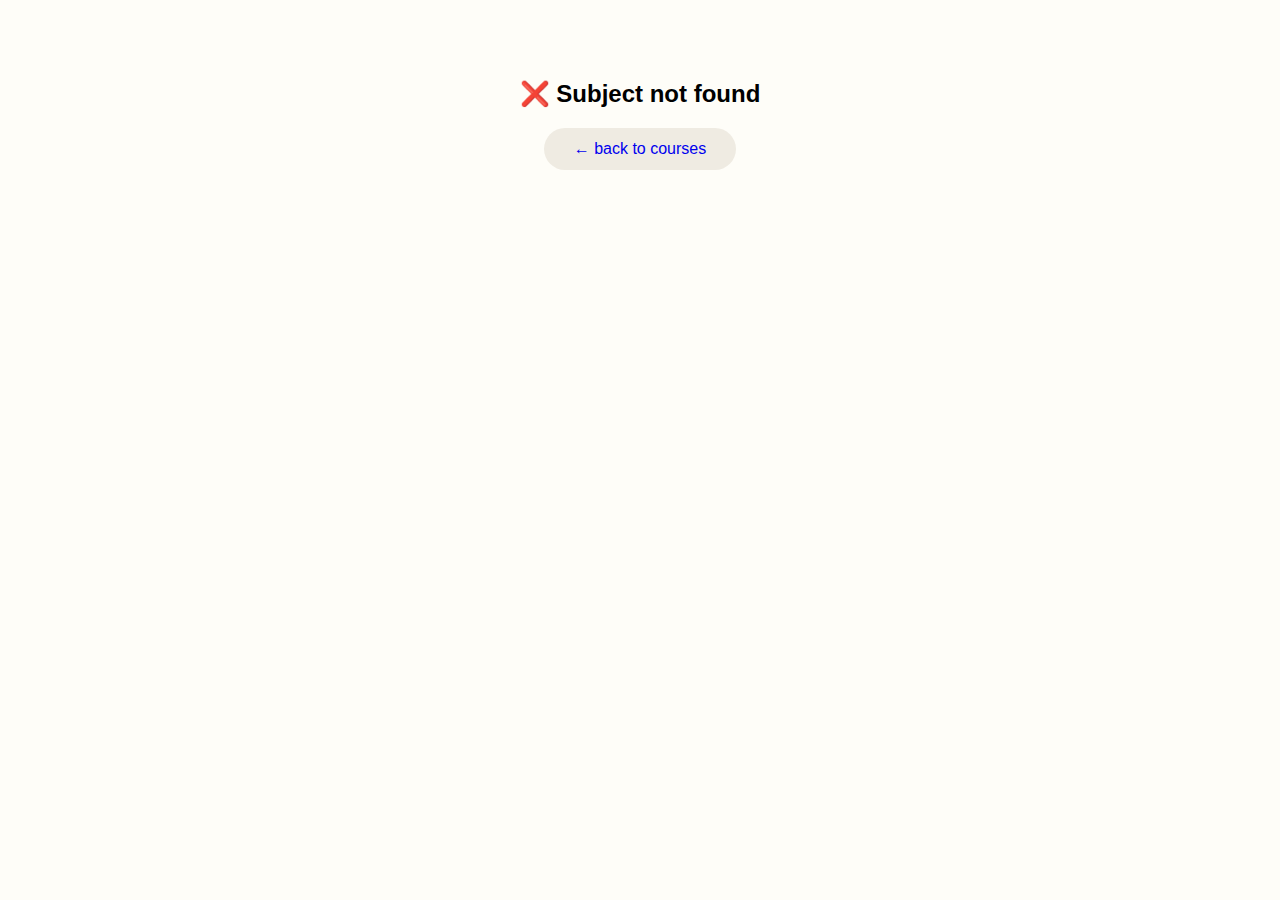
<file: phy101.html>
<!-- ========== PHY101.HTML ========== -->
<!-- PHY 101 - General Physics I -->
<!DOCTYPE html>
<html lang="en">
<head>
    <meta charset="UTF-8">
    <meta name="viewport" content="width=device-width, initial-scale=1.0, maximum-scale=1.5">
    <title id="subjectName">PHY 101 · General Physics I</title>
    <link rel="stylesheet" href="https://cdnjs.cloudflare.com/ajax/libs/font-awesome/6.0.0-beta3/css/all.min.css">
    <link rel="stylesheet" href="style.css">
    <link rel="manifest" href="manifest.json">
    <script src="https://cdn.jsdelivr.net/npm/mathjax@3/es5/tex-chtml.js" async></script>
    <script src="phy101.js"></script>
</head>
<body class="subject-page">
    <div class="main-wrapper">
        <a href="index.html" class="back-link"><i class="fas fa-arrow-left"></i> all courses</a>

        <header class="cbt-header" style="margin-bottom:20px;">
            <div class="logo-area">
                <img src="logo.jpg" alt="Envilinks Logo" class="logo-image" style="width:70px; height:70px;" onerror="this.style.display='none'; this.nextElementSibling.style.display='flex';">
                <div>
                    <div class="cbt-title" style="font-size:1.8rem;">IM+++ <span style="font-size:1.2rem;" id="subjectNameHeader">PHY 101</span></div>
                </div>
            </div>
        </header>

        <div style="display: flex; justify-content: flex-end; margin-bottom: 10px;">
            <span style="background: #e6d5b8; padding: 4px 16px; border-radius: 60px; font-size: 0.8rem; color: #4a3e2e;">
                <i class="fas fa-database"></i> cached offline
            </span>
        </div>

        <div class="mode-toggle" id="modeToggle">
            <button id="modeCbtBtn" class="mode-btn active"><i class="fas fa-clock"></i> CBT · 20q</button>
            <button id="modePracticeBtn" class="mode-btn"><i class="fas fa-feather"></i> Practice · all</button>
            <button id="modeCustomBtn" class="mode-btn"><i class="fas fa-sliders-h"></i> Custom</button>
        </div>

        <div id="customSettingsPanel" style="display: none; background: #fefcf7; border-radius: 40px; padding: 24px; margin: 20px 0; border: 1px solid #e6d5b8;">
            <h3 style="display: flex; align-items: center; gap: 12px; margin-top: 0; margin-bottom: 20px;">
                <i class="fas fa-cog"></i> Custom Session Settings
            </h3>
            <div style="display: flex; flex-wrap: wrap; gap: 20px; align-items: flex-end;">
                <div style="flex: 1; min-width: 200px;">
                    <label style="display: block; margin-bottom: 8px; font-weight: 600; color: #4a3e2e;">
                        <i class="fas fa-question-circle"></i> Number of Questions
                    </label>
                    <div style="display: flex; align-items: center; gap: 10px;">
                        <input type="number" id="customQuestionCount" min="1" max="80" value="30" 
                               style="width: 100px; padding: 12px; border-radius: 30px; border: 2px solid #e6d5b8; background: white; font-size: 1rem;">
                        <span style="color: #6f5e4e;">max: <span id="customQuestionMax">80</span></span>
                    </div>
                </div>
                <div style="flex: 1; min-width: 200px;">
                    <label style="display: block; margin-bottom: 8px; font-weight: 600; color: #4a3e2e;">
                        <i class="fas fa-hourglass-half"></i> Time Limit (minutes)
                    </label>
                    <div style="display: flex; align-items: center; gap: 10px;">
                        <input type="number" id="customTimeMinutes" min="1" max="180" value="30" 
                               style="width: 100px; padding: 12px; border-radius: 30px; border: 2px solid #e6d5b8; background: white; font-size: 1rem;">
                        <span style="color: #6f5e4e;">max: 180</span>
                    </div>
                </div>
                <div style="flex: 0 0 auto;">
                    <button id="applyCustomSettingsBtn" style="background: #c1d4c9; border: none; padding: 12px 32px; border-radius: 60px; font-weight: 600; display: flex; align-items: center; gap: 8px;">
                        <i class="fas fa-play"></i> Start Custom Session
                    </button>
                </div>
            </div>
            <p style="margin-bottom: 0; margin-top: 16px; color: #6f5e4e; font-size: 0.9rem; border-top: 1px dashed #e6d5b8; padding-top: 16px;">
                <i class="fas fa-info-circle"></i> Custom session: <strong><span id="customCountValue">30</span> questions</strong> · <strong><span id="customTimeValue">30</span> minutes</strong>
            </p>
        </div>

        <div class="quiz-pane" id="quizPane">
            <div class="question-header">
                <div class="progress" id="progressIndicator">✦ 0/0</div>
                <div class="timer-badge" id="timerDisplay"><i class="fas fa-hourglass-half"></i> 00:00</div>
                <button class="shuffle-btn" id="shuffleBtn"><i class="fas fa-random"></i> reshuffle</button>
            </div>
            <div id="questionContainer">
                <div class="question-box" id="questionText">loading questions...</div>
                <div class="options" id="optionsContainer"></div>
            </div>
            <div class="nav-buttons">
                <button class="nav-btn" id="prevBtn" disabled><i class="fas fa-arrow-left"></i> previous</button>
                <button class="nav-btn" id="nextBtn">next <i class="fas fa-arrow-right"></i></button>
                <button class="nav-btn submit-btn" id="submitSubjectBtn"><i class="fas fa-check-circle"></i> finish & submit</button>
                <button class="nav-btn explain-btn" id="explainCurrentBtn"><i class="fas fa-lightbulb"></i> explain</button>
            </div>
        </div>

        <div class="correction-pane" id="correctionPane">
            <div class="correction-title">
                <i class="fas fa-clipboard-check"></i> review & topics
            </div>
            <div id="correctionContent">
                <p style="font-size:1.2rem; color:#685a4a; text-align:center;">
                    <i class="fas fa-lock"></i> Complete the test and submit to see your results
                </p>
            </div>
            <div class="topic-suggestion hidden" id="topicSuggestionBox">
                <i class="fas fa-book-open"></i> <strong>📘 focus topics for review:</strong> 
                <span id="suggestedTopics">—</span>
            </div>
        </div>

        <div style="text-align: center; margin: 20px 0;" id="viewResultsContainer" class="hidden">
            <a href="#" id="viewFullResultsBtn" class="community-link" style="display: inline-flex; background: #c1d4c9; padding: 16px 42px;">
                <i class="fas fa-chart-simple"></i> view detailed performance report
            </a>
        </div>

        <footer class="copyright">
            <div class="footer-credit">
                <span><i class="fas fa-copyright"></i> Designed by <a href="https://eimc.vercel.app/"> Envilinks Interconnectivity Media Concept</a></span>
                <span><i class="fas fa-bolt"></i><a href="https://chat.whatsapp.com/KnEMW7zYJr1K8Be0naLIYa" target="_blank" class="community-link">
                <i class="fab fa-whatsapp"></i> Join the Immaculate Envilinks + FUTA community
            </a></span>
            </div>
        </footer>
    </div>

    <script src="subject.js"></script>
</body>
</html>
</file>
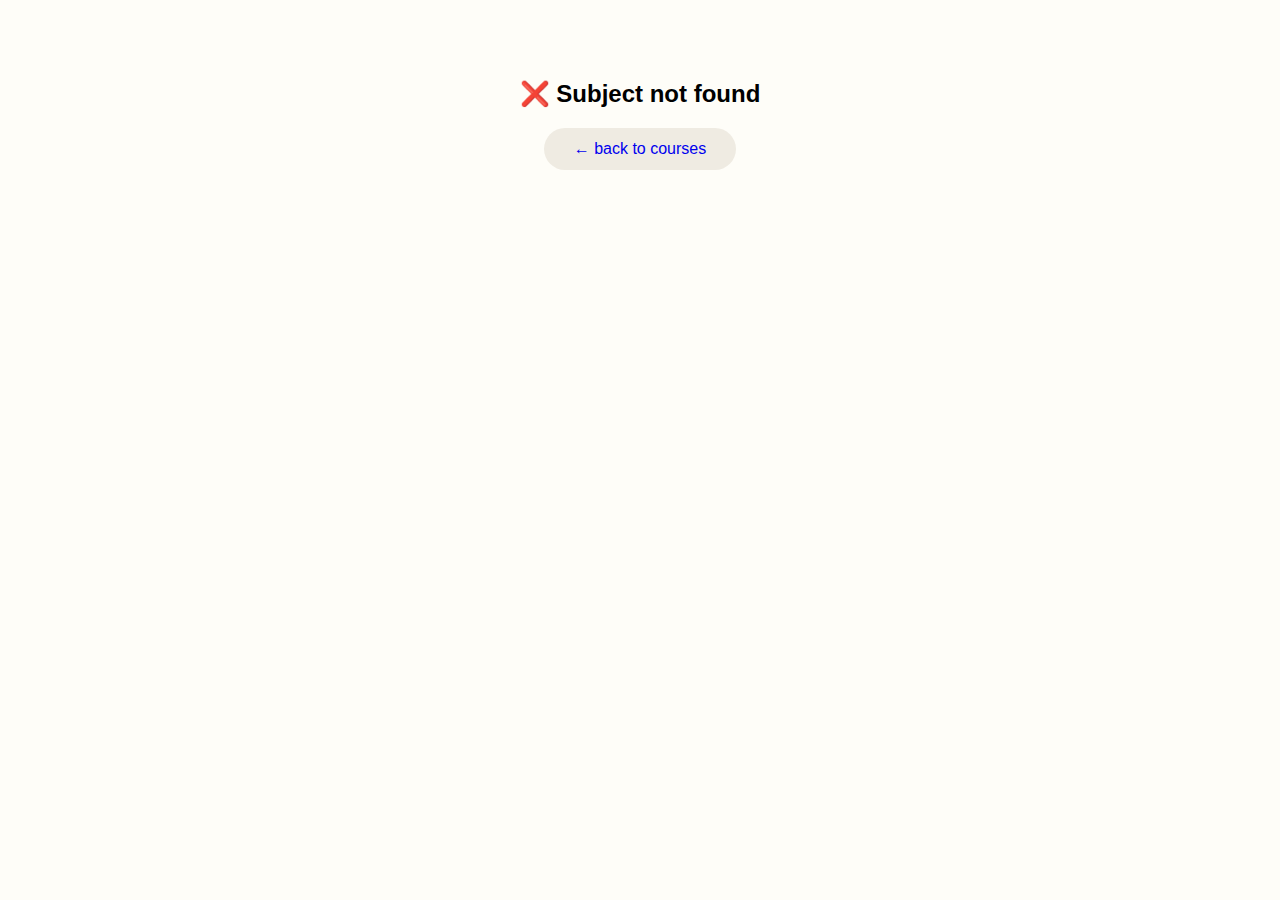
<file: phy103.html>
<!-- ========== PHY103.HTML ========== -->
<!-- PHY 103 - General Physics II -->
<!DOCTYPE html>
<html lang="en">
<head>
    <meta charset="UTF-8">
    <meta name="viewport" content="width=device-width, initial-scale=1.0, maximum-scale=1.5">
    <title id="subjectName">PHY 103 · General Physics II</title>
    <link rel="stylesheet" href="https://cdnjs.cloudflare.com/ajax/libs/font-awesome/6.0.0-beta3/css/all.min.css">
    <link rel="stylesheet" href="style.css">
    <link rel="manifest" href="manifest.json">
    <script src="https://cdn.jsdelivr.net/npm/mathjax@3/es5/tex-chtml.js" async></script>
    <script src="phy103.js"></script>
</head>
<body class="subject-page">
    <div class="main-wrapper">
        <a href="index.html" class="back-link"><i class="fas fa-arrow-left"></i> all courses</a>

        <header class="cbt-header" style="margin-bottom:20px;">
            <div class="logo-area">
                <img src="logo.jpg" alt="Envilinks Logo" class="logo-image" style="width:70px; height:70px;" onerror="this.style.display='none'; this.nextElementSibling.style.display='flex';">
                <div>
                    <div class="cbt-title" style="font-size:1.8rem;">IM+++ <span style="font-size:1.2rem;" id="subjectNameHeader">PHY 103</span></div>
                </div>
            </div>
        </header>

        <div style="display: flex; justify-content: flex-end; margin-bottom: 10px;">
            <span style="background: #e6d5b8; padding: 4px 16px; border-radius: 60px; font-size: 0.8rem; color: #4a3e2e;">
                <i class="fas fa-database"></i> cached offline
            </span>
        </div>

        <div class="mode-toggle" id="modeToggle">
            <button id="modeCbtBtn" class="mode-btn active"><i class="fas fa-clock"></i> CBT · 20q</button>
            <button id="modePracticeBtn" class="mode-btn"><i class="fas fa-feather"></i> Practice · all</button>
            <button id="modeCustomBtn" class="mode-btn"><i class="fas fa-sliders-h"></i> Custom</button>
        </div>

        <div id="customSettingsPanel" style="display: none; background: #fefcf7; border-radius: 40px; padding: 24px; margin: 20px 0; border: 1px solid #e6d5b8;">
            <h3 style="display: flex; align-items: center; gap: 12px; margin-top: 0; margin-bottom: 20px;">
                <i class="fas fa-cog"></i> Custom Session Settings
            </h3>
            <div style="display: flex; flex-wrap: wrap; gap: 20px; align-items: flex-end;">
                <div style="flex: 1; min-width: 200px;">
                    <label style="display: block; margin-bottom: 8px; font-weight: 600; color: #4a3e2e;">
                        <i class="fas fa-question-circle"></i> Number of Questions
                    </label>
                    <div style="display: flex; align-items: center; gap: 10px;">
                        <input type="number" id="customQuestionCount" min="1" max="80" value="30" 
                               style="width: 100px; padding: 12px; border-radius: 30px; border: 2px solid #e6d5b8; background: white; font-size: 1rem;">
                        <span style="color: #6f5e4e;">max: <span id="customQuestionMax">80</span></span>
                    </div>
                </div>
                <div style="flex: 1; min-width: 200px;">
                    <label style="display: block; margin-bottom: 8px; font-weight: 600; color: #4a3e2e;">
                        <i class="fas fa-hourglass-half"></i> Time Limit (minutes)
                    </label>
                    <div style="display: flex; align-items: center; gap: 10px;">
                        <input type="number" id="customTimeMinutes" min="1" max="180" value="30" 
                               style="width: 100px; padding: 12px; border-radius: 30px; border: 2px solid #e6d5b8; background: white; font-size: 1rem;">
                        <span style="color: #6f5e4e;">max: 180</span>
                    </div>
                </div>
                <div style="flex: 0 0 auto;">
                    <button id="applyCustomSettingsBtn" style="background: #c1d4c9; border: none; padding: 12px 32px; border-radius: 60px; font-weight: 600; display: flex; align-items: center; gap: 8px;">
                        <i class="fas fa-play"></i> Start Custom Session
                    </button>
                </div>
            </div>
            <p style="margin-bottom: 0; margin-top: 16px; color: #6f5e4e; font-size: 0.9rem; border-top: 1px dashed #e6d5b8; padding-top: 16px;">
                <i class="fas fa-info-circle"></i> Custom session: <strong><span id="customCountValue">30</span> questions</strong> · <strong><span id="customTimeValue">30</span> minutes</strong>
            </p>
        </div>

        <div class="quiz-pane" id="quizPane">
            <div class="question-header">
                <div class="progress" id="progressIndicator">✦ 0/0</div>
                <div class="timer-badge" id="timerDisplay"><i class="fas fa-hourglass-half"></i> 00:00</div>
                <button class="shuffle-btn" id="shuffleBtn"><i class="fas fa-random"></i> reshuffle</button>
            </div>
            <div id="questionContainer">
                <div class="question-box" id="questionText">loading questions...</div>
                <div class="options" id="optionsContainer"></div>
            </div>
            <div class="nav-buttons">
                <button class="nav-btn" id="prevBtn" disabled><i class="fas fa-arrow-left"></i> previous</button>
                <button class="nav-btn" id="nextBtn">next <i class="fas fa-arrow-right"></i></button>
                <button class="nav-btn submit-btn" id="submitSubjectBtn"><i class="fas fa-check-circle"></i> finish & submit</button>
                <button class="nav-btn explain-btn" id="explainCurrentBtn"><i class="fas fa-lightbulb"></i> explain</button>
            </div>
        </div>

        <div class="correction-pane" id="correctionPane">
            <div class="correction-title">
                <i class="fas fa-clipboard-check"></i> review & topics
            </div>
            <div id="correctionContent">
                <p style="font-size:1.2rem; color:#685a4a; text-align:center;">
                    <i class="fas fa-lock"></i> Complete the test and submit to see your results
                </p>
            </div>
            <div class="topic-suggestion hidden" id="topicSuggestionBox">
                <i class="fas fa-book-open"></i> <strong>📘 focus topics for review:</strong> 
                <span id="suggestedTopics">—</span>
            </div>
        </div>

        <div style="text-align: center; margin: 20px 0;" id="viewResultsContainer" class="hidden">
            <a href="#" id="viewFullResultsBtn" class="community-link" style="display: inline-flex; background: #c1d4c9; padding: 16px 42px;">
                <i class="fas fa-chart-simple"></i> view detailed performance report
            </a>
        </div>

        <footer class="copyright">
            <div class="footer-credit">
                <span><i class="fas fa-copyright"></i> Designed by <a href="https://eimc.vercel.app/"> Envilinks Interconnectivity Media Concept</a></span>
                <span><i class="fas fa-bolt"></i><a href="https://chat.whatsapp.com/KnEMW7zYJr1K8Be0naLIYa" target="_blank" class="community-link">
                <i class="fab fa-whatsapp"></i> Join the Immaculate Envilinks + FUTA community
            </a></span>
            </div>
        </footer>
    </div>

    <script src="subject.js"></script>
</body>
</html>
</file>
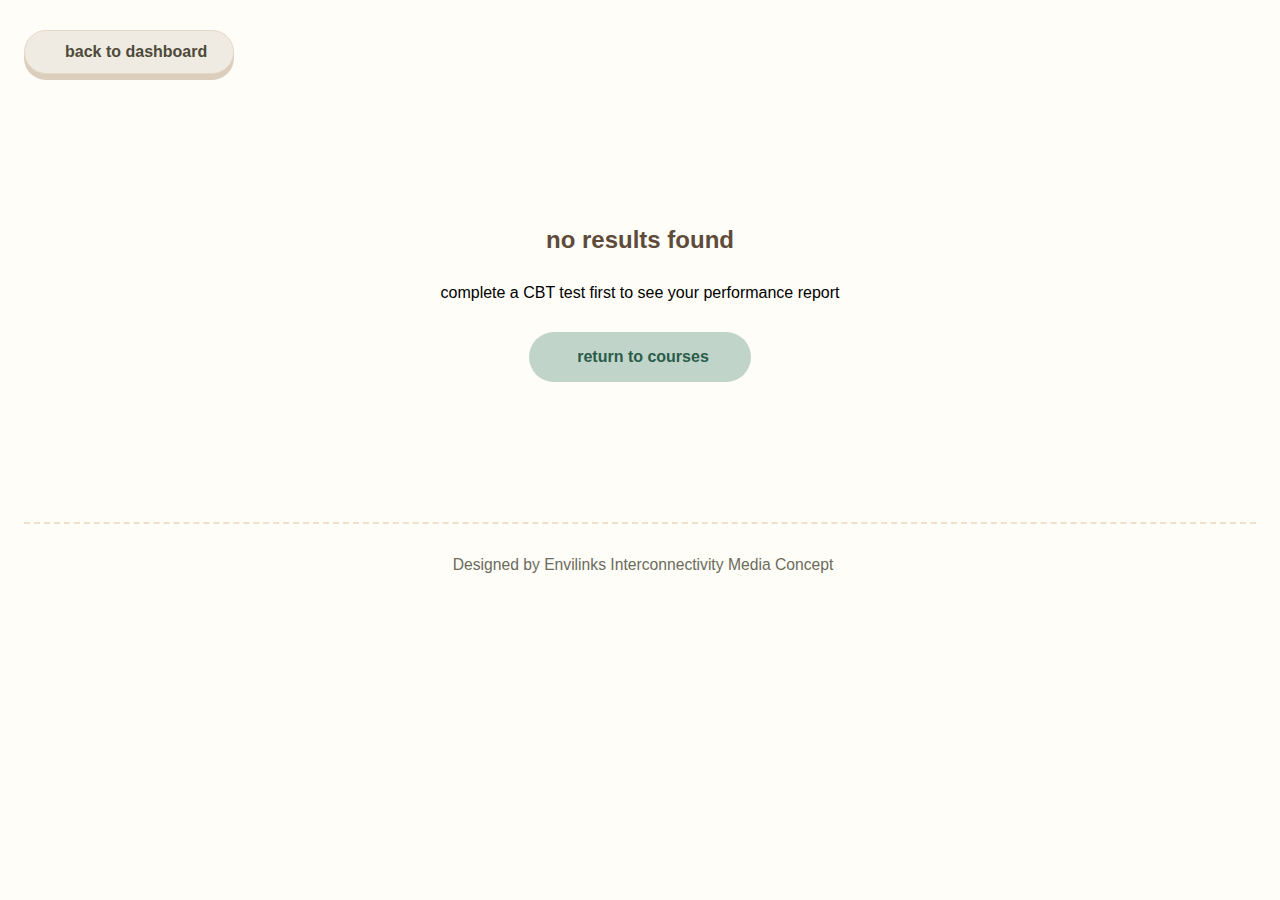
<file: results.html>
<!-- ========== RESULTS.HTML ========== -->
<!-- Detailed results page with full correction and topic analysis -->
<!DOCTYPE html>
<html lang="en">
<head>
    <meta charset="UTF-8">
    <meta name="viewport" content="width=device-width, initial-scale=1.0, maximum-scale=1.5">
    <title>Immaculate Envilinks · Results</title>
    <link rel="stylesheet" href="https://cdnjs.cloudflare.com/ajax/libs/font-awesome/6.0.0-beta3/css/all.min.css">
    <link rel="stylesheet" href="style.css">
    <link rel="manifest" href="manifest.json">
    <script src="https://cdn.jsdelivr.net/npm/mathjax@3/es5/tex-chtml.js" async></script>
    <style>
        .results-header { text-align: center; margin-bottom: 40px; }
        .score-circle { 
            width: 180px; height: 180px; border-radius: 50%; 
            background: linear-gradient(145deg, #f5efe6, #fff9f0);
            margin: 20px auto; display: flex; align-items: center; justify-content: center;
            box-shadow: 0 20px 30px -10px rgba(100,70,40,0.1);
            border: 4px solid #ffe6c6;
        }
        .score-number { font-size: 3.8rem; font-weight: 700; color: #3a5e4c; }
        .topic-badge { 
            background: #ecf1e7; padding: 12px 28px; border-radius: 60px; 
            display: inline-block; margin: 8px; font-weight: 600;
        }
        .question-review {
            background: #fffcf9; border-radius: 28px; padding: 24px;
            margin-bottom: 16px; border-left: 12px solid #d6c8b2;
        }
        .correct-answer { background: #e2f0da; color: #2c5e2c; padding: 8px 18px; border-radius: 40px; }
        .wrong-answer { background: #ffe1dd; color: #9e3a2e; padding: 8px 18px; border-radius: 40px; }
        .math { font-size: 1.3rem; background: #faf7f0; padding: 12px 22px; border-radius: 40px; }
    </style>
</head>
<body class="subject-page">
    <div class="main-wrapper">
        <a href="index.html" class="back-link"><i class="fas fa-arrow-left"></i> back to dashboard</a>
        
        <div id="resultsContainer">
            <!-- Results injected via JavaScript -->
            <div style="text-align: center; padding: 60px;">
                <i class="fas fa-spinner fa-pulse fa-3x"></i>
                <p style="margin-top: 20px;">loading your report...</p>
            </div>
        </div>

        <footer class="copyright">
            <div class="footer-credit">
                <span><i class="fas fa-copyright"></i> Designed by Envilinks Interconnectivity Media Concept</span>
            </div>
        </footer>
    </div>
    <script src="results.js"></script>
</body>
</html>
</file>
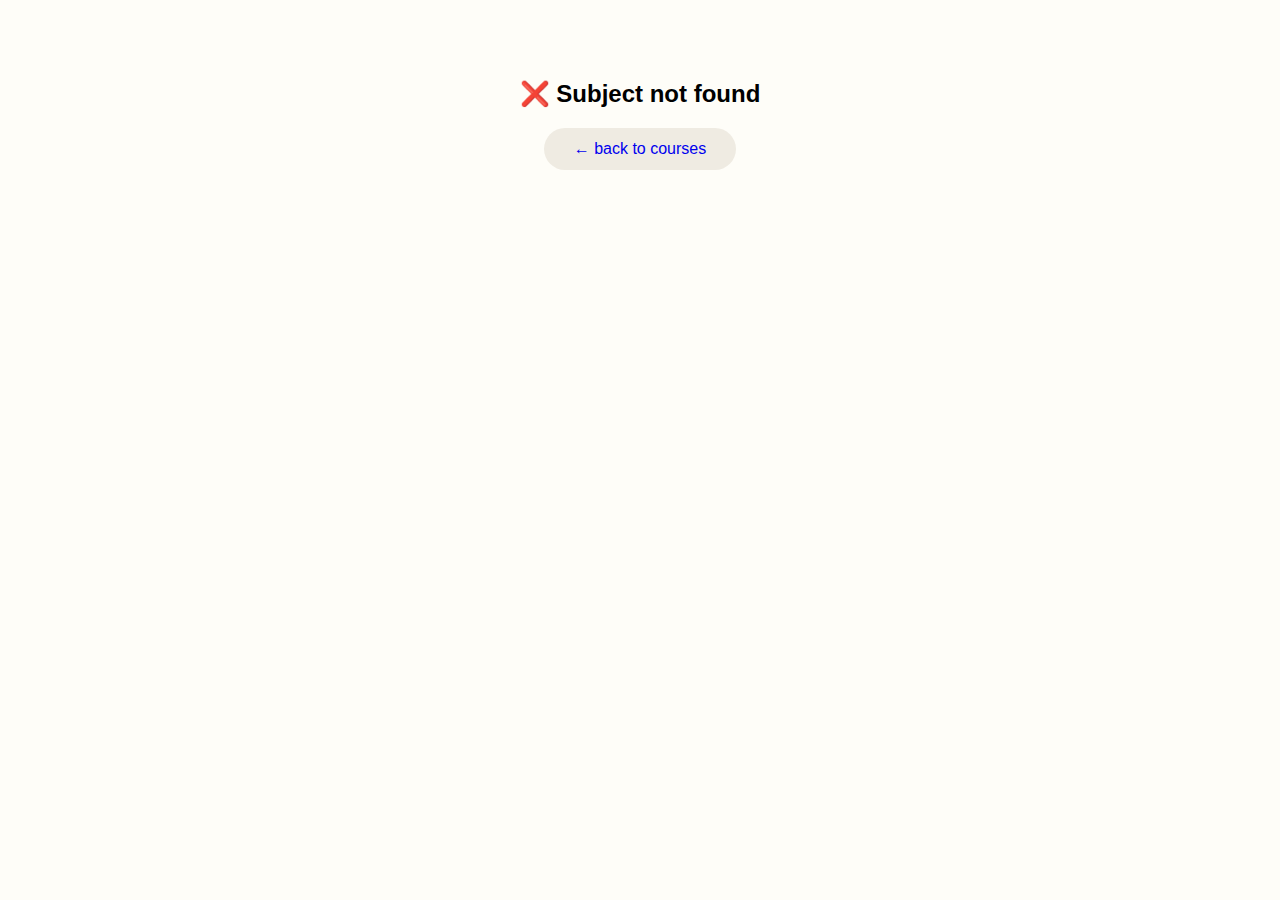
<file: subject.html>
<!-- ===== SUBJECT.HTML - UPDATED VERSION ===== -->
<!-- Individual subject test page - fully offline capable -->
<!DOCTYPE html>
<html lang="en">
<head>
    <meta charset="UTF-8">
    <meta name="viewport" content="width=device-width, initial-scale=1.0, maximum-scale=1.5">
    <title id="subjectName">Immaculate Envilinks · Subject</title>
    <link rel="stylesheet" href="https://cdnjs.cloudflare.com/ajax/libs/font-awesome/6.0.0-beta3/css/all.min.css">
    <link rel="stylesheet" href="style.css">
    <link rel="manifest" href="manifest.json">
    <!-- MathJax for beautiful equations -->
    <script src="https://cdn.jsdelivr.net/npm/mathjax@3/es5/tex-chtml.js" async></script>
</head>
<body class="subject-page">
    <div class="main-wrapper">
        <!-- ===== BACK TO DASHBOARD ===== -->
        <a href="index.html" class="back-link"><i class="fas fa-arrow-left"></i> all courses</a>

        <!-- ===== HEADER (compact) ===== -->
        <header class="cbt-header" style="margin-bottom:20px;">
            <div class="logo-area">
                <img src="logo.jpg" alt="Envilinks Logo" class="logo-image" style="width:70px; height:70px;" onerror="this.style.display='none'; this.nextElementSibling.style.display='flex';">
                <div>
                    <div class="cbt-title" style="font-size:1.8rem;">IM+++ <span style="font-size:1.2rem;" id="subjectNameHeader"></span></div>
                </div>
            </div>
        </header>

        <!-- ===== OFFLINE INDICATOR ===== -->
        <div style="display: flex; justify-content: flex-end; margin-bottom: 10px;">
            <span style="background: #e6d5b8; padding: 4px 16px; border-radius: 60px; font-size: 0.8rem; color: #4a3e2e;">
                <i class="fas fa-database"></i> cached offline
            </span>
        </div>

<!-- ===== MODE TOGGLE ===== -->
<div class="mode-toggle" id="modeToggle">
    <button id="modeCbtBtn" class="mode-btn active"><i class="fas fa-clock"></i> CBT · 20q</button>
    <button id="modePracticeBtn" class="mode-btn"><i class="fas fa-feather"></i> Practice · all</button>
    <button id="modeCustomBtn" class="mode-btn"><i class="fas fa-sliders-h"></i> Custom</button>
</div>

<!-- ===== CUSTOM SESSION SETTINGS ===== -->
<div id="customSettingsPanel" style="display: none; background: #fefcf7; border-radius: 40px; padding: 24px; margin: 20px 0; border: 1px solid #e6d5b8;">
    <h3 style="display: flex; align-items: center; gap: 12px; margin-top: 0; margin-bottom: 20px;">
        <i class="fas fa-cog"></i> Custom Session Settings
    </h3>
    <div style="display: flex; flex-wrap: wrap; gap: 20px; align-items: flex-end;">
        <div style="flex: 1; min-width: 200px;">
            <label style="display: block; margin-bottom: 8px; font-weight: 600; color: #4a3e2e;">
                <i class="fas fa-question-circle"></i> Number of Questions
            </label>
            <div style="display: flex; align-items: center; gap: 10px;">
                <input type="number" id="customQuestionCount" min="1" max="120" value="30" 
                       style="width: 100px; padding: 12px; border-radius: 30px; border: 2px solid #e6d5b8; background: white; font-size: 1rem;">
                <span style="color: #6f5e4e;">max: <span id="customQuestionMax">120</span></span>
            </div>
        </div>
        <div style="flex: 1; min-width: 200px;">
            <label style="display: block; margin-bottom: 8px; font-weight: 600; color: #4a3e2e;">
                <i class="fas fa-hourglass-half"></i> Time Limit (minutes)
            </label>
            <div style="display: flex; align-items: center; gap: 10px;">
                <input type="number" id="customTimeMinutes" min="1" max="180" value="30" 
                       style="width: 100px; padding: 12px; border-radius: 30px; border: 2px solid #e6d5b8; background: white; font-size: 1rem;">
                <span style="color: #6f5e4e;">max: 180</span>
            </div>
        </div>
        <div style="flex: 0 0 auto;">
            <button id="applyCustomSettingsBtn" style="background: #c1d4c9; border: none; padding: 12px 32px; border-radius: 60px; font-weight: 600; display: flex; align-items: center; gap: 8px;">
                <i class="fas fa-play"></i> Start Custom Session
            </button>
        </div>
    </div>
    <p style="margin-bottom: 0; margin-top: 16px; color: #6f5e4e; font-size: 0.9rem; border-top: 1px dashed #e6d5b8; padding-top: 16px;">
        <i class="fas fa-info-circle"></i> Custom session: <strong><span id="customCountValue">30</span> questions</strong> · <strong><span id="customTimeValue">30</span> minutes</strong>
    </p>
</div>

        <!-- ===== QUIZ PANEL ===== -->
        <div class="quiz-pane" id="quizPane">
            <div class="question-header">
                <div class="progress" id="progressIndicator">✦ 0/0</div>
                <div class="timer-badge" id="timerDisplay"><i class="fas fa-hourglass-half"></i> 00:00</div>
                <button class="shuffle-btn" id="shuffleBtn"><i class="fas fa-random"></i> reshuffle</button>
            </div>
            <div id="questionContainer">
                <div class="question-box" id="questionText">loading questions...</div>
                <div class="options" id="optionsContainer"></div>
            </div>
            <div class="nav-buttons">
                <button class="nav-btn" id="prevBtn" disabled><i class="fas fa-arrow-left"></i> previous</button>
                <button class="nav-btn" id="nextBtn">next <i class="fas fa-arrow-right"></i></button>
                <button class="nav-btn submit-btn" id="submitSubjectBtn"><i class="fas fa-check-circle"></i> finish & submit</button>
                <button class="nav-btn explain-btn" id="explainCurrentBtn"><i class="fas fa-lightbulb"></i> explain</button>
            </div>
        </div>

        <!-- ===== CORRECTION PANE (minimal until submission) ===== -->
        <div class="correction-pane" id="correctionPane">
            <div class="correction-title">
                <i class="fas fa-clipboard-check"></i> review & topics
            </div>
            <div id="correctionContent">
                <p style="font-size:1.2rem; color:#685a4a; text-align:center;">
                    <i class="fas fa-lock"></i> Complete the test and submit to see your results
                </p>
            </div>
            <!-- Hidden until submission -->
            <div class="topic-suggestion hidden" id="topicSuggestionBox">
                <i class="fas fa-book-open"></i> <strong>📘 focus topics for review:</strong> 
                <span id="suggestedTopics">—</span>
            </div>
        </div>

        <!-- ===== VIEW FULL RESULTS LINK (hidden until submission) ===== -->
        <div style="text-align: center; margin: 20px 0;" id="viewResultsContainer" class="hidden">
            <a href="#" id="viewFullResultsBtn" class="community-link" style="display: inline-flex; background: #c1d4c9; padding: 16px 42px;">
                <i class="fas fa-chart-simple"></i> view detailed performance report
            </a>
        </div>

        <!-- ===== COPYRIGHT ===== -->
        <footer class="copyright">
            <div class="footer-credit">
                <span><i class="fas fa-copyright"></i> Designed by <a href="https://eimc.vercel.app/"> Envilinks Interconnectivity Media Concept</a></span>
                <span><i class="fas fa-bolt"></i><a href="https://chat.whatsapp.com/KnEMW7zYJr1K8Be0naLIYa" target="_blank" class="community-link">
                <i class="fab fa-whatsapp"></i> Join the Immaculate Envilinks + FUTA community
            </a></span>
            </div>
        </footer>
    </div>

    <!-- FIRST: Load the specific subject JS file based on URL parameter -->
    <script>
        (function() {
            // Get subject ID from URL
            const urlParams = new URLSearchParams(window.location.search);
            const subjectId = urlParams.get('id');
            
            if (subjectId) {
                console.log('📚 Loading subject JS file for:', subjectId);
                
                // Create a global variable to track loading
                window._subjectLoading = {
                    id: subjectId,
                    loaded: false
                };
                
                // Create script element to load the subject's JS file
                const script = document.createElement('script');
                script.src = subjectId + '.js';
                script.async = false; // Load synchronously
                
                script.onload = function() {
                    console.log('✅ Successfully loaded:', subjectId + '.js');
                    window._subjectLoading.loaded = true;
                    
                    // Check if question bank exists
                    if (window.questionBank && window.questionBank[subjectId]) {
                        console.log(`✅ Question bank available for ${subjectId} with ${window.questionBank[subjectId].length} questions`);
                    } else {
                        console.error(`❌ Question bank NOT found for ${subjectId} after loading JS`);
                        console.log('window.questionBank keys:', window.questionBank ? Object.keys(window.questionBank) : 'undefined');
                    }
                };
                
                script.onerror = function() {
                    console.error('❌ Failed to load:', subjectId + '.js');
                    document.body.innerHTML = `
                        <div style="padding:50px; text-align:center;">
                            <h2 style="color:#c44;">❌ Failed to load questions for ${subjectId}</h2>
                            <p>Could not find file: <strong>${subjectId}.js</strong></p>
                            <p>Please check that the file exists in the same directory.</p>
                            <a href="index.html" style="display:inline-block; margin-top:20px; padding:12px 30px; background:#efebe2; border-radius:40px; text-decoration:none;">
                                ← back to courses
                            </a>
                        </div>
                    `;
                };
                
                document.head.appendChild(script);
            } else {
                console.error('❌ No subject ID in URL');
            }
        })();
    </script>

    <!-- THEN: Load subject.js which will use the loaded question bank -->
    <script src="subject.js"></script>
</body>
</html>
</file>
<file: style.css>
/* ========== STYLE.CSS ========== */
/* mild, fascinating, airy, soft – works offline */
* {
    margin: 0;
    padding: 0;
    box-sizing: border-box;
    font-family: 'Inter', -apple-system, BlinkMacSystemFont, 'Segoe UI', Roboto, Helvetica, Arial, sans-serif;
}

body {
    background: #fefdf8;
    background-image: radial-gradient(circle at 10% 30%, rgba(255,240,220,0.3) 0%, transparent 30%),
                      radial-gradient(circle at 90% 70%, rgba(200,220,240,0.2) 0%, transparent 35%);
    padding: 30px 24px;
    display: flex;
    flex-direction: column;
    align-items: center;
    min-height: 100vh;
}

.main-wrapper {
    max-width: 1400px;
    width: 100%;
}

/* ----- GLASSY HEADER ----- */
.cbt-header {
    display: flex;
    flex-wrap: wrap;
    align-items: center;
    justify-content: space-between;
    background: rgba(255, 255, 245, 0.75);
    backdrop-filter: blur(10px);
    -webkit-backdrop-filter: blur(10px);
    border: 1px solid rgba(255, 245, 225, 0.6);
    box-shadow: 0 20px 40px -12px rgba(0,0,0,0.05), 0 4px 18px rgba(252, 232, 205, 0.3);
    padding: 16px 32px;
    border-radius: 48px;
    margin-bottom: 32px;
}

.logo-area {
    display: flex;
    align-items: center;
    gap: 18px;
}

.logo-image {
    width: 80px;
    height: 80px;
    object-fit: cover;
    border-radius: 28px;
    box-shadow: 0 12px 0 -2px #ffe6c6, 0 18px 25px -10px rgba(140, 100, 60, 0.15);
    border: 3px solid #fff8ec;
    transition: transform 0.2s ease;
    background: white;
}
.logo-image:hover {
    transform: scale(0.98);
}

.cbt-title {
    font-size: 2.1rem;
    font-weight: 650;
    letter-spacing: -0.02em;
    background: linear-gradient(135deg, #3c4f5c, #2e4a5c);
    -webkit-background-clip: text;
    -webkit-text-fill-color: transparent;
    text-shadow: 0 2px 5px rgba(190, 170, 140, 0.1);
}
.cbt-title span {
    background: #ffe4bc;
    -webkit-text-fill-color: #3c2e22;
    padding: 6px 20px;
    border-radius: 60px;
    font-size: 1.3rem;
    margin-left: 8px;
    border: 1px solid #ffdbb5;
    box-shadow: inset 0 -2px 0 #e6c19b;
}

.full-name {
    font-size: 1.0rem;
    color: #6f5e4e;
    font-weight: 500;
    margin-top: 6px;
    letter-spacing: 0.3px;
}

.community-link {
    background: #e3efdd;
    color: #2f5e4e;
    padding: 12px 26px;
    border-radius: 100px;
    font-weight: 600;
    text-decoration: none;
    display: flex;
    align-items: center;
    gap: 10px;
    border: 1px solid #d2e1cc;
    box-shadow: 0 6px 0 #c0d2b6, 0 10px 20px -5px rgba(110, 130, 90, 0.08);
    transition: all 0.12s;
}
.community-link:hover {
    background: #d4e6cb;
    transform: translateY(-3px);
    box-shadow: 0 9px 0 #b3c7a8, 0 15px 25px -5px #b1c2a5;
}

/* ----- WELCOME PANEL ----- */
.welcome-panel {
    background: rgba(255, 245, 235, 0.6);
    backdrop-filter: blur(4px);
    border-radius: 48px;
    padding: 28px 32px;
    margin-bottom: 30px;
    text-align: center;
    border: 1px solid #ffead7;
}
.welcome-panel h2 {
    font-size: 1.9rem;
    font-weight: 600;
    color: #4e5642;
    margin-bottom: 10px;
}
.welcome-panel p {
    font-size: 1.2rem;
    color: #6f6a5a;
}

/* ----- SUBJECT CARDS (index) ----- */
.subject-dashboard {
    display: flex;
    flex-wrap: wrap;
    gap: 24px;
    margin-bottom: 40px;
    justify-content: center;
}

.subject-card {
    background: #fffcf9;
    border-radius: 36px;
    padding: 24px 20px;
    flex: 1 1 180px;
    max-width: 240px;
    border: 1px solid #ffeede;
    box-shadow: 0 12px 0 #f8e2cc, 0 20px 30px -10px rgba(190, 150, 110, 0.1);
    text-align: center;
    cursor: pointer;
    transition: all 0.15s;
    backdrop-filter: blur(5px);
    text-decoration: none;
    color: inherit;
    display: block;
}
.subject-card:hover {
    transform: translateY(-6px);
    box-shadow: 0 18px 0 #f0d4ba, 0 25px 35px -10px #cbad93;
    background: #fffdfa;
}

.subject-icon {
    font-size: 44px;
    color: #857359;
    opacity: 0.9;
    margin-bottom: 8px;
}

.subject-name {
    font-weight: 700;
    font-size: 1.4rem;
    color: #3d514b;
    margin-top: 8px;
}

.meta-info {
    display: flex;
    justify-content: space-between;
    margin: 16px 8px 4px;
    color: #6d6e5e;
    font-weight: 520;
    background: #fffdf5;
    padding: 8px 18px;
    border-radius: 50px;
    border: 1px solid #ffeede;
}

/* ----- SUBJECT PAGE (subject.html) styles ----- */
.subject-page {
    background: #fefdf8;
    padding: 30px 24px;
}

.back-link {
    display: inline-flex;
    align-items: center;
    gap: 8px;
    background: #efebe2;
    padding: 12px 26px;
    border-radius: 60px;
    text-decoration: none;
    color: #4e4a3a;
    font-weight: 600;
    margin-bottom: 24px;
    border: 1px solid #e4d9c8;
    box-shadow: 0 6px 0 #dbcebc;
    transition: 0.07s;
}
.back-link:hover {
    background: #e5dfd2;
    transform: translateY(-3px);
    box-shadow: 0 9px 0 #c9bba8;
}

/* mode toggle */
.mode-toggle {
    display: flex;
    justify-content: center;
    margin-bottom: 30px;
    background: #fcf8f2;
    padding: 8px;
    border-radius: 100px;
    width: fit-content;
    margin-left: auto;
    margin-right: auto;
    border: 1px solid #faead7;
    box-shadow: 0 10px 18px -10px rgba(0,0,0,0.02);
}

.mode-btn {
    padding: 14px 40px;
    border-radius: 80px;
    font-weight: 620;
    border: none;
    background: transparent;
    font-size: 1.08rem;
    cursor: pointer;
    transition: 0.2s;
    color: #524b40;
}
.mode-btn i {
    margin-right: 8px;
}
.mode-btn.active {
    background: #fffaf2;
    box-shadow: 0 4px 0 #e6d5be, 0 6px 18px #ffe6ce;
    color: #3a3a38;
    border: 1px solid #ffe7cf;
}

/* quiz pane */
.quiz-pane {
    background: rgba(255, 255, 250, 0.8);
    backdrop-filter: blur(12px);
    -webkit-backdrop-filter: blur(12px);
    border-radius: 56px 56px 36px 36px;
    padding: 32px 42px;
    border: 1px solid rgba(255, 245, 215, 0.7);
    box-shadow: 0 25px 40px -20px rgba(120, 100, 80, 0.08), inset 0 1px 4px #fffefc;
    margin-bottom: 30px;
}

.question-header {
    display: flex;
    justify-content: space-between;
    margin-bottom: 36px;
    flex-wrap: wrap;
    align-items: center;
}

.progress {
    background: #f3efe9;
    padding: 9px 28px;
    border-radius: 60px;
    font-weight: 600;
    color: #4e4e46;
    border: 1px solid #e7dfd3;
}

.timer-badge {
    background: #f5efe7;
    color: #4f5a4b;
    padding: 8px 22px;
    border-radius: 60px;
    font-weight: 620;
    display: inline-flex;
    align-items: center;
    gap: 8px;
    border: 1px solid #efe0cf;
    box-shadow: inset 0 -1px 0 #e2d0bc;
}

.shuffle-btn {
    background: #d9dad2;
    color: #3f4a45;
    border: none;
    padding: 10px 26px;
    border-radius: 60px;
    font-weight: 600;
    cursor: pointer;
    border-bottom: 5px solid #c2c3b6;
    transition: 0.07s;
    border: 1px solid #eaeade;
}
.shuffle-btn:hover {
    background: #cdd3c2;
    border-bottom-width: 3px;
}

.question-box {
    font-size: 1.5rem;
    font-weight: 550;
    margin-bottom: 32px;
    color: #2a4235;
    line-height: 1.45;
    padding: 18px 26px;
    background: rgba(255,245,230,0.3);
    border-radius: 40px;
    border-left: 12px solid #ffe1b3;
}

.options {
    display: flex;
    flex-direction: column;
    gap: 16px;
    margin-bottom: 40px;
}

.option-item {
    background: #fefcf5;
    padding: 18px 28px;
    border-radius: 28px;
    border: 1.5px solid #f8ede1;
    font-weight: 480;
    display: flex;
    align-items: center;
    cursor: pointer;
    transition: all 0.1s;
    box-shadow: 0 3px 0 #ede3d6;
    color: #4e4a40;
}
.option-item:hover {
    background: #fff9ea;
    border-color: #e6d7b4;
    box-shadow: 0 6px 0 #e2d3ba;
}
.option-item.selected {
    background: #fff1d6;
    border: 2px solid #c8a87b;
    box-shadow: 0 5px 0 #bea十七;
    color: #2c3e2f;
}

.option-prefix {
    font-weight: 700;
    margin-right: 24px;
    background: #ddceb5;
    color: #2e3f2e;
    width: 38px;
    height: 38px;
    display: flex;
    align-items: center;
    justify-content: center;
    border-radius: 18px;
    font-size: 1.1rem;
    border: 1px solid #d8c2a6;
}

.nav-buttons {
    display: flex;
    justify-content: space-between;
    align-items: center;
    gap: 12px;
    flex-wrap: wrap;
}

.nav-btn {
    background: #f7efe3;
    color: #4a4a3c;
    padding: 14px 30px;
    border: none;
    border-radius: 70px;
    font-weight: 620;
    font-size: 1.05rem;
    border-bottom: 5px solid #dacbb6;
    cursor: pointer;
    transition: 0.07s;
    border: 1px solid #f5e7d6;
    box-shadow: 0 6px 0 #d6c5af;
}
.nav-btn:disabled {
    opacity: 0.5;
    border-bottom-width: 2px;
    box-shadow: 0 2px 0 #ccc;
}
.submit-btn {
    background: #cfe1cf;
    border-bottom-color: #a8b99c;
    color: #2e4a2e;
}
.explain-btn {
    background: #eedcc7;
    border-bottom-color: #cdb89e;
    color: #5c4636;
}

/* correction pane */
.correction-pane {
    background: #fffef9;
    border-radius: 48px;
    padding: 32px 38px;
    border-left: 18px solid #fad1a0;
    box-shadow: 0 18px 30px -12px rgba(170, 140, 110, 0.08);
    margin-top: 20px;
    border-top: 2px solid #fff5ea;
}

.correction-title {
    font-size: 1.9rem;
    font-weight: 620;
    color: #8a6240;
    display: flex;
    align-items: center;
    gap: 14px;
    margin-bottom: 24px;
}

.topic-suggestion {
    background: #fcf3e9;
    padding: 24px;
    border-radius: 32px;
    color: #4e493c;
    font-weight: 500;
    border: 1px solid #fce6d2;
    margin-top: 20px;
}

.explanation-text {
    background: #f9f3eb;
    padding: 24px;
    border-radius: 28px;
    margin-top: 18px;
    border-left: 10px solid #ecba7a;
    font-size: 1.1rem;
    line-height: 1.5;
}

/* copyright footer */
.copyright {
    margin-top: 60px;
    text-align: center;
    font-weight: 480;
    color: #6c6b5c;
    border-top: 2px dashed #efdfcb;
    padding-top: 32px;
    font-size: 0.98rem;
}
.footer-credit {
    display: flex;
    justify-content: center;
    gap: 40px;
    flex-wrap: wrap;
}
.footer-credit a {
    color: #7f735a;
    text-decoration: none;
    border-bottom: 1.5px dotted #dac29e;
}

.hidden { display: none; }
i { margin-right: 6px; }

.user-input-field {
    width: 100%;
    padding: 18px 24px;
    border-radius: 60px;
    border: 2px solid #e6d5b8;
    font-size: 1.2rem;
    background: #fffcf5;
    outline: none;
    transition: all 0.2s ease;
    color: #2c3e2f;
    font-weight: 500;
}

.user-input-field:focus {
    border-color: #c8a87b;
    box-shadow: 0 0 0 4px rgba(200, 168, 123, 0.1);
    background: white;
}

.user-input-field::placeholder {
    color: #a89884;
    font-style: italic;
    font-weight: 400;
}

.input-container {
    margin: 20px 0;
    animation: fadeIn 0.3s ease;
}

@keyframes fadeIn {
    from { opacity: 0; transform: translateY(10px); }
    to { opacity: 1; transform: translateY(0); }
}

/* Add to style.css for offline indicators */
.offline-status {
    transition: all 0.3s ease;
}

.offline-mode .subject-card {
    opacity: 0.95;
}

/* Offline notification banner */
.offline-banner {
    background: #ffe1dd;
    color: #9e3a2e;
    padding: 12px 24px;
    border-radius: 60px;
    margin-bottom: 20px;
    display: flex;
    align-items: center;
    gap: 12px;
    animation: slideIn 0.3s ease;
}

@keyframes slideIn {
    from {
        transform: translateY(-20px);
        opacity: 0;
    }
    to {
        transform: translateY(0);
        opacity: 1;
    }
}

/* Cache progress indicator */
.cache-progress {
    position: fixed;
    bottom: 20px;
    right: 20px;
    background: white;
    padding: 16px 24px;
    border-radius: 60px;
    box-shadow: 0 10px 30px rgba(0,0,0,0.1);
    border: 1px solid #ffeede;
    display: flex;
    align-items: center;
    gap: 12px;
    z-index: 1000;
    animation: slideUp 0.3s ease;
}

@keyframes slideUp {
    from {
        transform: translateY(100px);
        opacity: 0;
    }
    to {
        transform: translateY(0);
        opacity: 1;
    }
}
/* ========== ADDITIONAL RESPONSIVE RULES ========== */
/* Ensure all images and media scale properly */
img {
    max-width: 100%;
    height: auto;
}

/* Prevent horizontal scroll on very small screens */
html, body {
    overflow-x: hidden;
    width: 100%;
}

/* Responsive adjustments for tablets and phones */
@media (max-width: 768px) {
    /* Header: stack logo and actions */
    .cbt-header {
        flex-direction: column;
        align-items: flex-start;
        gap: 15px;
        padding: 16px 20px;
    }
    
    .logo-area {
        width: 100%;
        justify-content: flex-start;
    }
    
    .cbt-title {
        font-size: 1.8rem;
    }
    
    .full-name {
        font-size: 0.9rem;
    }
    
    /* Status bar stack */
    div[style*="justify-content: space-between"] {
        flex-direction: column;
        align-items: flex-start !important;
        gap: 10px;
    }
    
    /* Welcome panel text */
    .welcome-panel h2 {
        font-size: 1.5rem;
    }
    
    .welcome-panel p {
        font-size: 1rem;
    }
    
    /* Subject cards: two per row on smaller tablets */
    .subject-dashboard {
        gap: 15px;
    }
    
    .subject-card {
        flex: 1 1 140px;
        max-width: 45%;
        padding: 18px 12px;
    }
    
    .subject-name {
        font-size: 1.2rem;
    }
    
    .meta-info {
        font-size: 0.8rem;
        padding: 5px 10px;
    }
    
    /* Quiz pane */
    .quiz-pane {
        padding: 20px 18px;
    }
    
    .question-box {
        font-size: 1.2rem;
        padding: 15px 18px;
    }
    
    .option-item {
        padding: 14px 18px;
        font-size: 0.95rem;
    }
    
    .nav-buttons {
        flex-direction: column;
        align-items: stretch;
    }
    
    .nav-btn {
        width: 100%;
        justify-content: center;
    }
    
    /* Correction pane */
    .correction-pane {
        padding: 20px 18px;
    }
    
    .correction-title {
        font-size: 1.5rem;
    }
    
    /* Footer */
    .footer-credit {
        flex-direction: column;
        gap: 10px;
    }
}

@media (max-width: 480px) {
    /* Phones: single column cards */
    .subject-card {
        flex: 1 1 100%;
        max-width: 100%;
    }
    
    /* Adjust header fonts */
    .cbt-title {
        font-size: 1.5rem;
    }
    
    .logo-image {
        width: 60px;
        height: 60px;
    }
    
    /* Timer and progress */
    .question-header {
        flex-direction: column;
        align-items: flex-start;
        gap: 10px;
    }
    
    /* Mode toggle */
    .mode-toggle {
        flex-direction: column;
        width: 100%;
        border-radius: 40px;
    }
    
    .mode-btn {
        width: 100%;
        text-align: center;
    }
    
    /* Custom settings panel */
    #customSettingsPanel > div {
        flex-direction: column;
        align-items: stretch !important;
    }
    
    #customSettingsPanel input[type="number"] {
        width: 100% !important;
    }
    
    /* Time selection panel */
    #timeSelectionPanel {
        flex-direction: column;
        align-items: stretch;
        gap: 10px;
    }
    
    #timeSelectionPanel > div {
        flex-direction: column;
        gap: 10px;
    }
    
    /* Results page */
    .score-circle {
        width: 140px;
        height: 140px;
    }
    
    .score-number {
        font-size: 2.8rem;
    }
    
    .question-review {
        padding: 18px;
    }
    
    .question-review > div[style*="grid-template-columns"] {
        grid-template-columns: 1fr !important;
    }
}

/* Ensure MathJax content doesn't overflow */
.math, .MathJax {
    max-width: 100%;
    overflow-x: auto;
    overflow-y: hidden;
}

/* Improve tap targets on touch devices */
button, .option-item, .subject-card, .back-link, .community-link {
    touch-action: manipulation;
}
</file>
